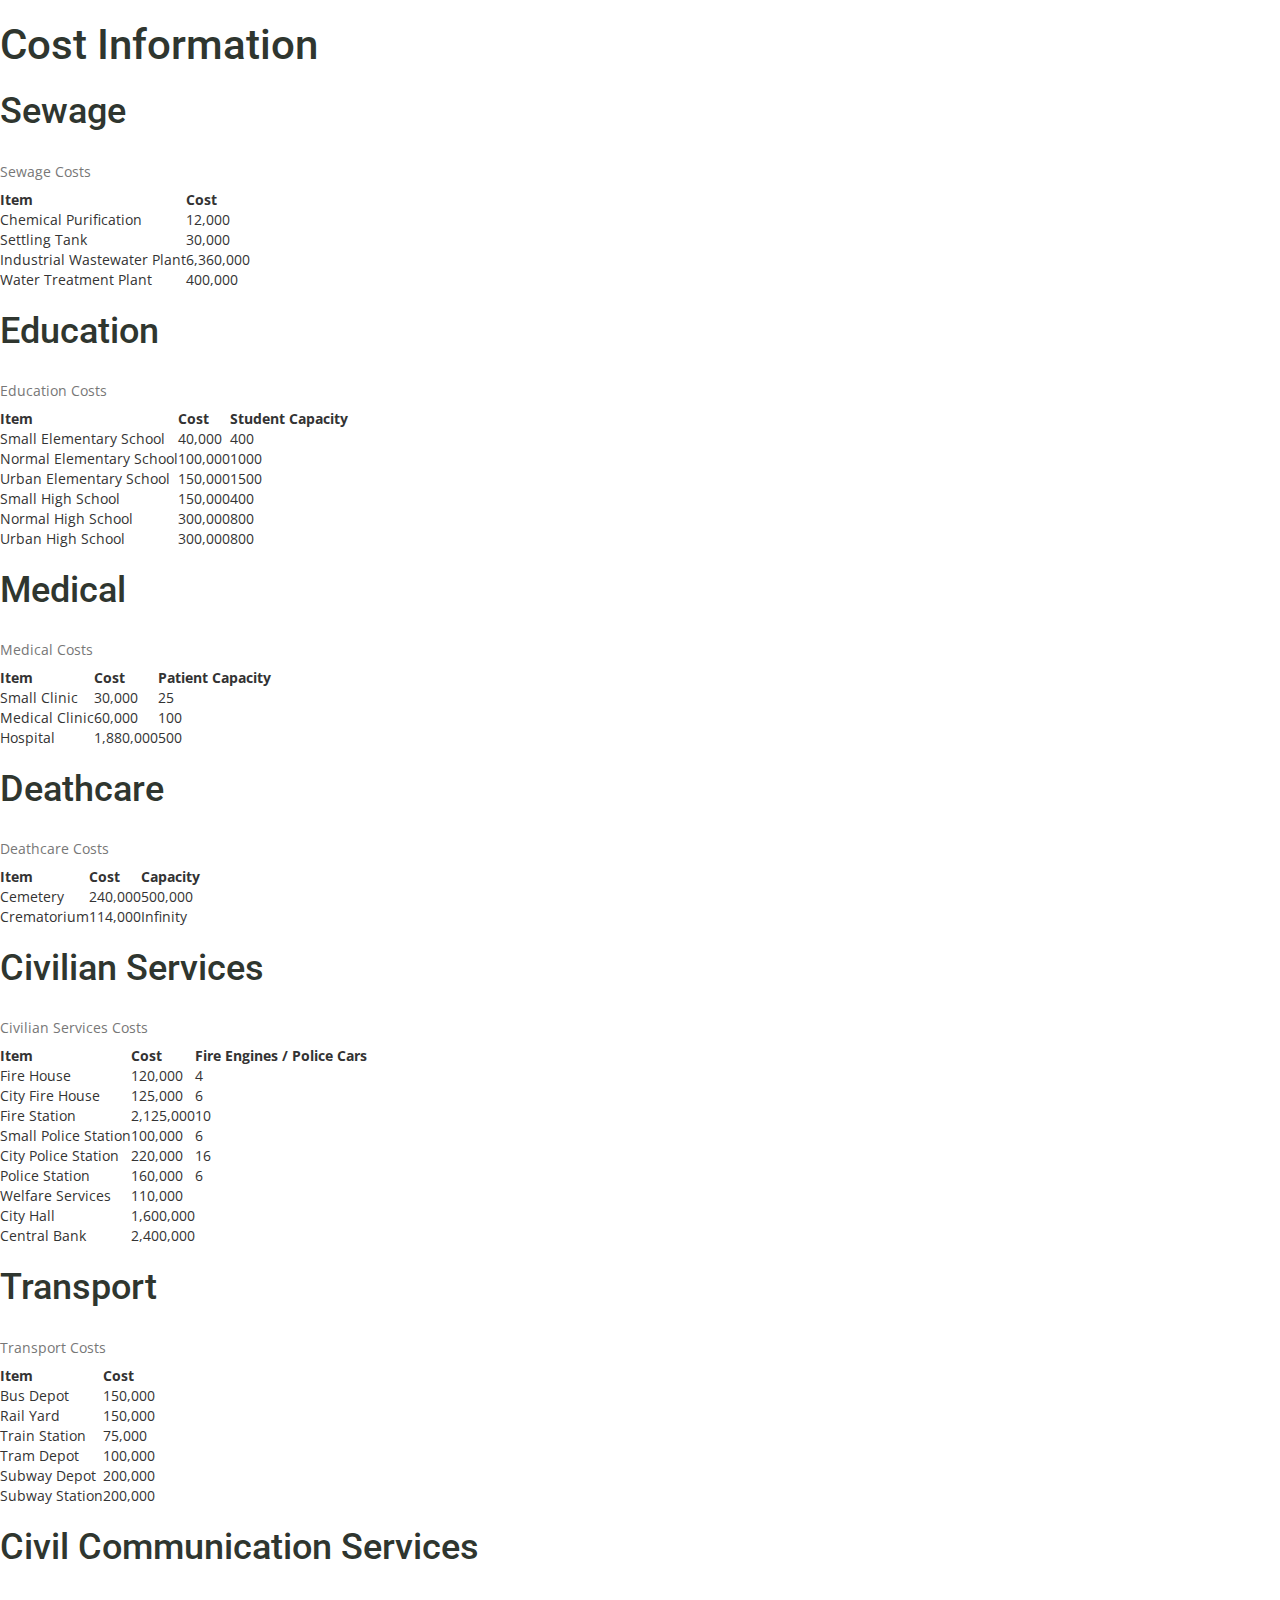
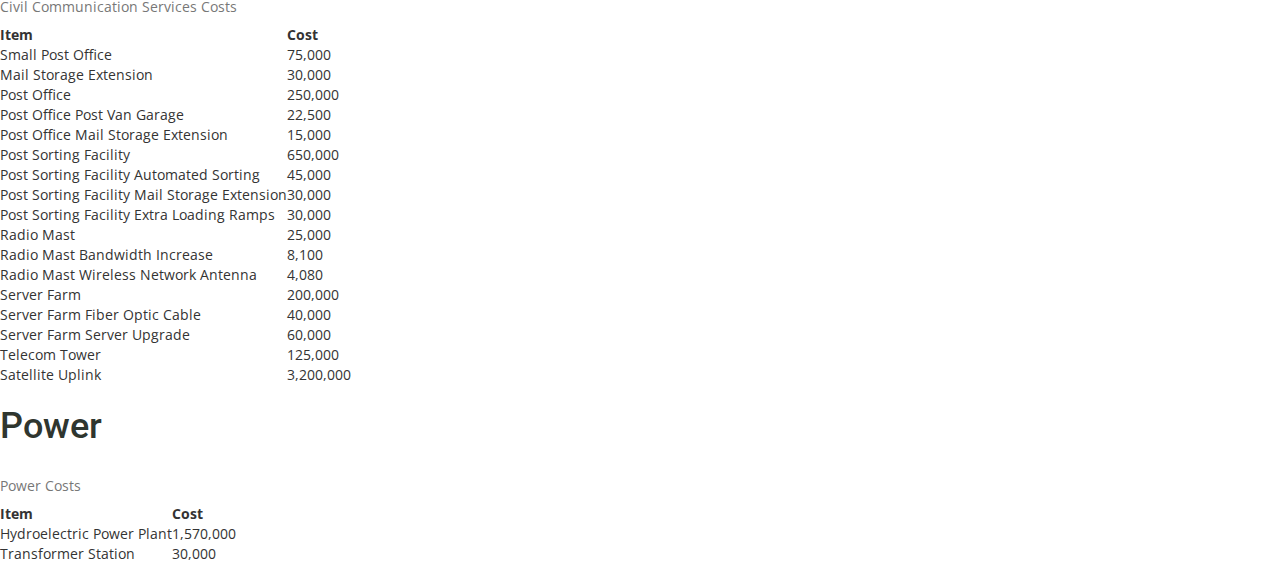
<file: costs.html>
<!DOCTYPE html>
<html lang="zxx">

<head>
    <meta charset="utf-8">
    <meta name="viewport" content="width=device-width, initial-scale=1.0">
    <meta name="keywords" content="">
    <meta name="description" content="">

    <title>OurCity1 - Multipurpose Landing Page Template</title>
    
    <!-- Loading Bootstrap -->
    <link href="css/bootstrap.css" rel="stylesheet">

    <!-- Loading Template CSS -->
    <link href="css/style.css" rel="stylesheet">
    <link href="css/animate.css" rel="stylesheet">
    <link href="css/style-magnific-popup.css" rel="stylesheet">

    <!-- Fonts -->
    <link href="https://fonts.googleapis.com/css?family=Open+Sans:300,300i,400,400i,600,600i,700,700i,800,800i" rel="stylesheet">
    <link href="https://fonts.googleapis.com/css?family=Roboto:100,100i,300,300i,400,400i,500,500i,700,700i,900,900i" rel="stylesheet">

    <!-- Awsome Fonts -->
    <link rel="stylesheet" href="https://cdnjs.cloudflare.com/ajax/libs/font-awesome/4.7.0/css/font-awesome.min.css">
    <link rel="stylesheet" href="css/pe-icon-7-stroke.css">

	<!-- Optional - Adds useful class to manipulate icon font display -->
	<link rel="stylesheet" href="css/helper.css">

	<link rel="stylesheet" href="css/owl.carousel.min.css">
	<link rel="stylesheet" href="css/owl.theme.default.min.css">
	
    <!-- Font Favicon -->
    <link rel="shortcut icon" href="images/favicon.ico">
    
    <!-- HTML5 shim, for IE6-8 support of HTML5 elements. All other JS at the end of file. -->
    <!--[if lt IE 9]>
      <script src="js/html5shiv.js"></script>
      <script src="js/respond.min.js"></script>
    <![endif]-->
    
    <!--headerIncludes-->
    
</head>

<body>

    <h1>Cost Information</h1>

    <h2>Sewage</h2>
    <table>
        <caption>Sewage Costs</caption>
        <thead>
            <tr>
                <th>Item</th>
                <th>Cost</th>
            </tr>
        </thead>
        <tbody>
            <tr><td>Chemical Purification</td><td>12,000</td></tr>
            <tr><td>Settling Tank</td><td>30,000</td></tr>
            <tr><td>Industrial Wastewater Plant</td><td>6,360,000</td></tr>
            <tr><td>Water Treatment Plant</td><td>400,000</td></tr>
        </tbody>
    </table>

    <h2>Education</h2>
    <table>
        <caption>Education Costs</caption>
        <thead>
            <tr>
                <th>Item</th>
                <th>Cost</th>
                <th>Student Capacity</th>
            </tr>
        </thead>
        <tbody>
            <tr><td>Small Elementary School</td><td>40,000</td><td>400</td></tr>
            <tr><td>Normal Elementary School</td><td>100,000</td><td>1000</td></tr>
            <tr><td>Urban Elementary School</td><td>150,000</td><td>1500</td></tr>
            <tr><td>Small High School</td><td>150,000</td><td>400</td></tr>
            <tr><td>Normal High School</td><td>300,000</td><td>800</td></tr>
            <tr><td>Urban High School</td><td>300,000</td><td>800</td></tr>
        </tbody>
    </table>

    <h2>Medical</h2>
    <table>
        <caption>Medical Costs</caption>
        <thead>
            <tr>
                <th>Item</th>
                <th>Cost</th>
                <th>Patient Capacity</th>
            </tr>
        </thead>
        <tbody>
            <tr><td>Small Clinic</td><td>30,000</td><td>25</td></tr>
            <tr><td>Medical Clinic</td><td>60,000</td><td>100</td></tr>
            <tr><td>Hospital</td><td>1,880,000</td><td>500</td></tr>
        </tbody>
    </table>

    <h2>Deathcare</h2>
    <table>
        <caption>Deathcare Costs</caption>
        <thead>
            <tr>
                <th>Item</th>
                <th>Cost</th>
                <th>Capacity</th>
            </tr>
        </thead>
        <tbody>
            <tr><td>Cemetery</td><td>240,000</td><td>500,000</td></tr>
            <tr><td>Crematorium</td><td>114,000</td><td>Infinity</td></tr>
        </tbody>
    </table>

    <h2>Civilian Services</h2>
    <table>
        <caption>Civilian Services Costs</caption>
        <thead>
            <tr>
                <th>Item</th>
                <th>Cost</th>
                <th>Fire Engines / Police Cars</th>
            </tr>
        </thead>
        <tbody>
            <tr><td>Fire House</td><td>120,000</td><td>4</td></tr>
            <tr><td>City Fire House</td><td>125,000</td><td>6</td></tr>
            <tr><td>Fire Station</td><td>2,125,000</td><td>10</td></tr>
            <tr><td>Small Police Station</td><td>100,000</td><td>6</td></tr>
            <tr><td>City Police Station</td><td>220,000</td><td>16</td></tr>
            <tr><td>Police Station</td><td>160,000</td><td>6</td></tr>
            <tr><td>Welfare Services</td><td>110,000</td><td></td></tr>
            <tr><td>City Hall</td><td>1,600,000</td><td></td></tr>
            <tr><td>Central Bank</td><td>2,400,000</td><td></td></tr>
        </tbody>
    </table>

    <h2>Transport</h2>
    <table>
        <caption>Transport Costs</caption>
        <thead>
            <tr>
                <th>Item</th>
                <th>Cost</th>
            </tr>
        </thead>
        <tbody>
            <tr><td>Bus Depot</td><td>150,000</td></tr>
            <tr><td>Rail Yard</td><td>150,000</td></tr>
            <tr><td>Train Station</td><td>75,000</td></tr>
            <tr><td>Tram Depot</td><td>100,000</td></tr>
            <tr><td>Subway Depot</td><td>200,000</td></tr>
            <tr><td>Subway Station</td><td>200,000</td></tr>
        </tbody>
    </table>

    <h2>Civil Communication Services</h2>
    <table>
        <caption>Civil Communication Services Costs</caption>
        <thead>
            <tr>
                <th>Item</th>
                <th>Cost</th>
            </tr>
        </thead>
        <tbody>
            <tr><td>Small Post Office</td><td>75,000</td></tr>
            <tr><td>Mail Storage Extension</td><td>30,000</td></tr>
            <tr><td>Post Office</td><td>250,000</td></tr>
            <tr><td>Post Office Post Van Garage</td><td>22,500</td></tr>
            <tr><td>Post Office Mail Storage Extension</td><td>15,000</td></tr>
            <tr><td>Post Sorting Facility</td><td>650,000</td></tr>
            <tr><td>Post Sorting Facility Automated Sorting</td><td>45,000</td></tr>
            <tr><td>Post Sorting Facility Mail Storage Extension</td><td>30,000</td></tr>
            <tr><td>Post Sorting Facility Extra Loading Ramps</td><td>30,000</td></tr>
            <tr><td>Radio Mast</td><td>25,000</td></tr>
            <tr><td>Radio Mast Bandwidth Increase</td><td>8,100</td></tr>
            <tr><td>Radio Mast Wireless Network Antenna</td><td>4,080</td></tr>
            <tr><td>Server Farm</td><td>200,000</td></tr>
            <tr><td>Server Farm Fiber Optic Cable</td><td>40,000</td></tr>
            <tr><td>Server Farm Server Upgrade</td><td>60,000</td></tr>
            <tr><td>Telecom Tower</td><td>125,000</td></tr>
            <tr><td>Satellite Uplink</td><td>3,200,000</td></tr>
        </tbody>
    </table>

    <h2>Power</h2>
    <table>
        <caption>Power Costs</caption>
        <thead>
            <tr>
                <th>Item</th>
                <th>Cost</th>
            </tr>
        </thead>
        <tbody>
            <tr><td>Hydroelectric Power Plant</td><td>1,570,000</td></tr>
            <tr><td>Transformer Station</td><td>30,000</td></tr>
</file>
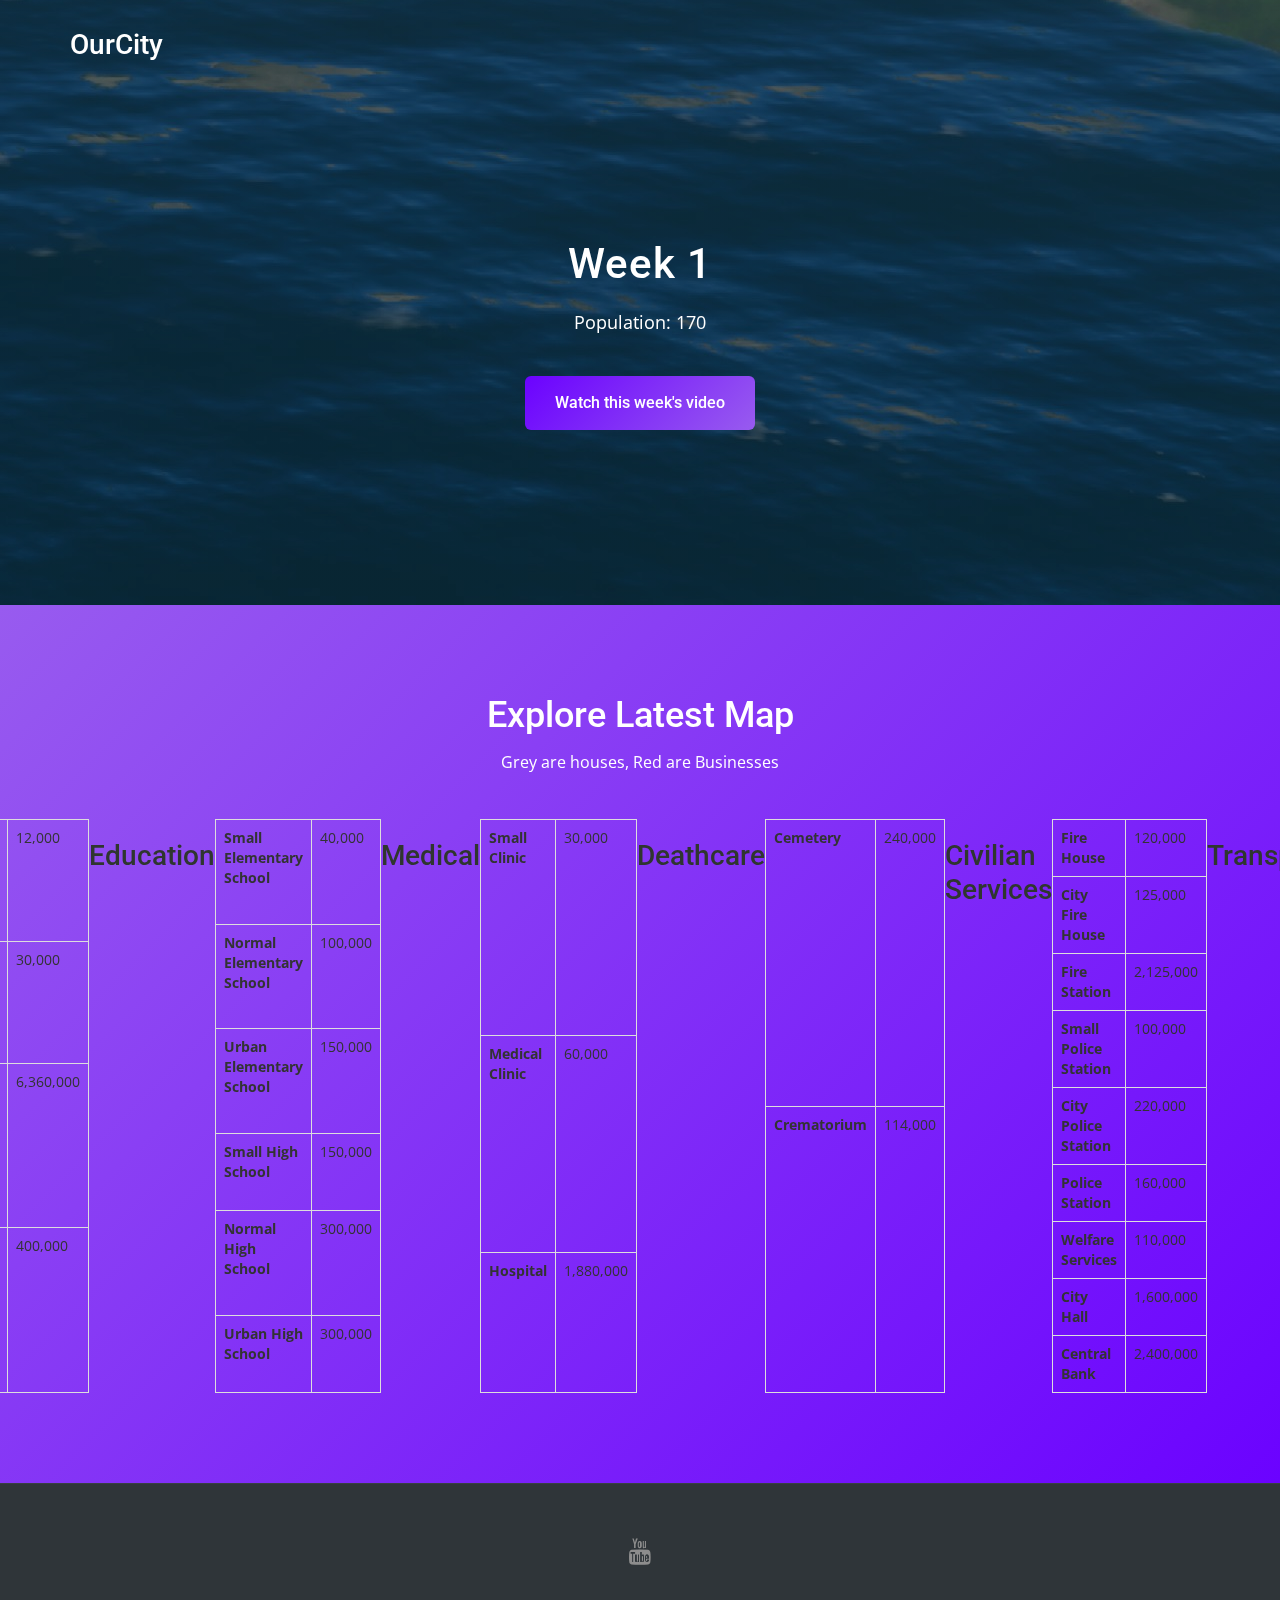
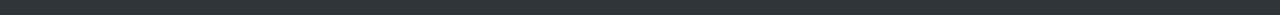
<file: pages/costs.html>
<!DOCTYPE html>
<html lang="zxx">

<head>
    <meta charset="utf-8">
    <meta name="viewport" content="width=device-width, initial-scale=1.0">
    <meta name="keywords" content="">
    <meta name="description" content="">

    <title>OurCity - Multipurpose Landing Page Template</title>
    
    <!-- Loading Bootstrap -->
    <link href="../css/bootstrap.css" rel="stylesheet">

    <!-- Loading Template CSS -->
    <link href="../css/style.css" rel="stylesheet">
    <link href="../css/animate.css" rel="stylesheet">
    <link href="../css/style-magnific-popup.css" rel="stylesheet">

    <!-- Fonts -->
    <link href="https://fonts.googleapis.com/css?family=Open+Sans:300,300i,400,400i,600,600i,700,700i,800,800i" rel="stylesheet">
    <link href="https://fonts.googleapis.com/css?family=Roboto:100,100i,300,300i,400,400i,500,500i,700,700i,900,900i" rel="stylesheet">

    <!-- Awsome Fonts -->
    <link rel="stylesheet" href="https://cdnjs.cloudflare.com/ajax/libs/font-awesome/4.7.0/css/font-awesome.min.css">
    <link rel="stylesheet" href="../css/pe-icon-7-stroke.css">

	<!-- Optional - Adds useful class to manipulate icon font display -->
	<link rel="stylesheet" href="../css/helper.css">

	<link rel="stylesheet" href="../css/owl.carousel.min.css">
	<link rel="stylesheet" href="../css/owl.theme.default.min.css">
	
    <!-- Font Favicon -->
    <link rel="shortcut icon" href="../images/favicon.ico">
    
</head>

<body>

    <!--begin header -->
    <header class="header">

        <!--begin nav -->
        <nav class="navbar navbar-default navbar-fixed-top">
            
            <!--begin container -->
            <div class="container">
        
                <!--begin navbar -->
                <div class="navbar-header">

                    <button data-target="#navbar-collapse-02" data-toggle="collapse" class="navbar-toggle" type="button">
                        <span class="sr-only">Toggle navigation</span>
                        <span class="icon-bar"></span>
                        <span class="icon-bar"></span>
                        <span class="icon-bar"></span>
                    </button>
                        
                    <!--logo -->
                    <a href="../index.html" class="navbar-brand" id="logo">OurCity</a>

                </div>
                        
                <div id="navbar-collapse-02" class="collapse navbar-collapse">

                    <ul class="nav navbar-nav navbar-right">

                    </ul>
                </div>
                <!--end navbar -->
                                    
            </div>
    		<!--end container -->
            
        </nav>
    	<!--end nav -->
        
    </header>
    <!--end header -->

    <!--begin home section -->
    <section class="home-section" id="home_wrapper">

		<div class="home-section-overlay">
			
            <div class="gradient-overlay">
                <video autoplay loop muted poster="../images/week1.jpg" id="bgvid">
                </video>
            </div>
    
		</div>

		<!--begin container -->
		<div class="container">

	        <!--begin row -->
	        <div class="row">
	          
	            <!--begin col-md-12-->
	            <div class="col-md-12 text-center">

	          		<h1>Week 1</h1>

	          		<p>Population: 170</p>

	        		<a class="popup4 btn-blue" href="#">Watch this week's video</a>

	          </div>
	          <!--end col-md-12-->
	       
	        </div>
	        <!--end row -->

		</div>
		<!--end container -->

    </section>
    <!--end home section -->

	<!--begin gallery section -->
	<section class="section-gradient" id="gallery">

		<!--begin container -->
		<div class="container-fluid">

			<!--begin row -->
			<div class="row">
				
				<!--begin col-md-12 -->
				<div class="col-md-12 text-center">

					<h2 class="section-title white">Explore Latest Map</h2>

					<p class="section-subtitle white">Grey are houses, Red are Businesses</p>
					
				</div>
				<!--end col-md-12 -->

			<!--begin col-md-12 -->
			<div class="gallery-item-wrapper padding-top-30 center-row" >

				<!-- Sewage Section -->
				<h3>Sewage</h3>
				<table class="table table-bordered">
					<tr><th>Chemical Purification</th><td>12,000</td></tr>
					<tr><th>Settleing Tank</th><td>30,000</td></tr>
					<tr><th>Industrial wastewater Plant</th><td>6,360,000</td></tr>
					<tr><th>Water Treatment Plant</th><td>400,000</td></tr>
				</table>

				<!-- Education Section -->
				<h3>Education</h3>
				<table class="table table-bordered">
					<tr><th>Small Elementary School</th><td>40,000</td></tr>
					<tr><th>Normal Elementary School</th><td>100,000</td></tr>
					<tr><th>Urban Elementary School</th><td>150,000</td></tr>
					<tr><th>Small High School</th><td>150,000</td></tr>
					<tr><th>Normal High School</th><td>300,000</td></tr>
					<tr><th>Urban High School</th><td>300,000</td></tr>
				</table>

				<!-- Medical Section -->
				<h3>Medical</h3>
				<table class="table table-bordered">
					<tr><th>Small Clinic</th><td>30,000</td></tr>
					<tr><th>Medical Clinic</th><td>60,000</td></tr>
					<tr><th>Hospital</th><td>1,880,000</td></tr>
				</table>

				<!-- Deathcare Section -->
				<h3>Deathcare</h3>
				<table class="table table-bordered">
					<tr><th>Cemetery</th><td>240,000</td></tr>
					<tr><th>Crematorium</th><td>114,000</td></tr>
				</table>

				<!-- Civilian Services Section -->
				<h3>Civilian Services</h3>
				<table class="table table-bordered">
					<tr><th>Fire House</th><td>120,000</td></tr>
					<tr><th>City Fire House</th><td>125,000</td></tr>
					<tr><th>Fire Station</th><td>2,125,000</td></tr>
					<tr><th>Small Police Station</th><td>100,000</td></tr>
					<tr><th>City Police Station</th><td>220,000</td></tr>
					<tr><th>Police Station</th><td>160,000</td></tr>
					<tr><th>Welfare Services</th><td>110,000</td></tr>
					<tr><th>City Hall</th><td>1,600,000</td></tr>
					<tr><th>Central Bank</th><td>2,400,000</td></tr>
				</table>

				<!-- Transport Section -->
				<h3>Transport</h3>
				<table class="table table-bordered">
					<tr><th>Bus Depot</th><td>150,000</td></tr>
					<tr><th>Rail Yard</th><td>150,000</td></tr>
					<tr><th>Train Station</th><td>75,000</td></tr>
					<tr><th>Tram Depot</th><td>100,000</td></tr>
					<tr><th>Subway Depot</th><td>200,000</td></tr>
					<tr><th>Subway Station</th><td>200,000</td></tr>
				</table>

				<!-- Add more sections as needed -->

			</div>
			<!--end col-md-12-->

			</div>
			<!--end row -->

		</div>
		<!--end container -->

	</section>
	<!--end section gallery -->

    <!--begin footer -->
    <div class="footer">
            
        <!--begin container -->
        <div class="container">
        
            <!--begin row -->
            <div class="row">
            
                <!--begin col-md-12 -->
                <div class="col-md-12 text-center">
                                         

                    <!--begin footer_social -->
                    <ul class="footer_social">

                        <li>
                            <a href="https://www.youtube.com/@OurCity-Youtube">
                                <i class="fa fa-youtube"></i>
                            </a>
                        </li>

                    </ul>

                </div>
                <!--end col-md-6 -->
                
            </div>
            <!--end row -->
            
        </div>
</file>
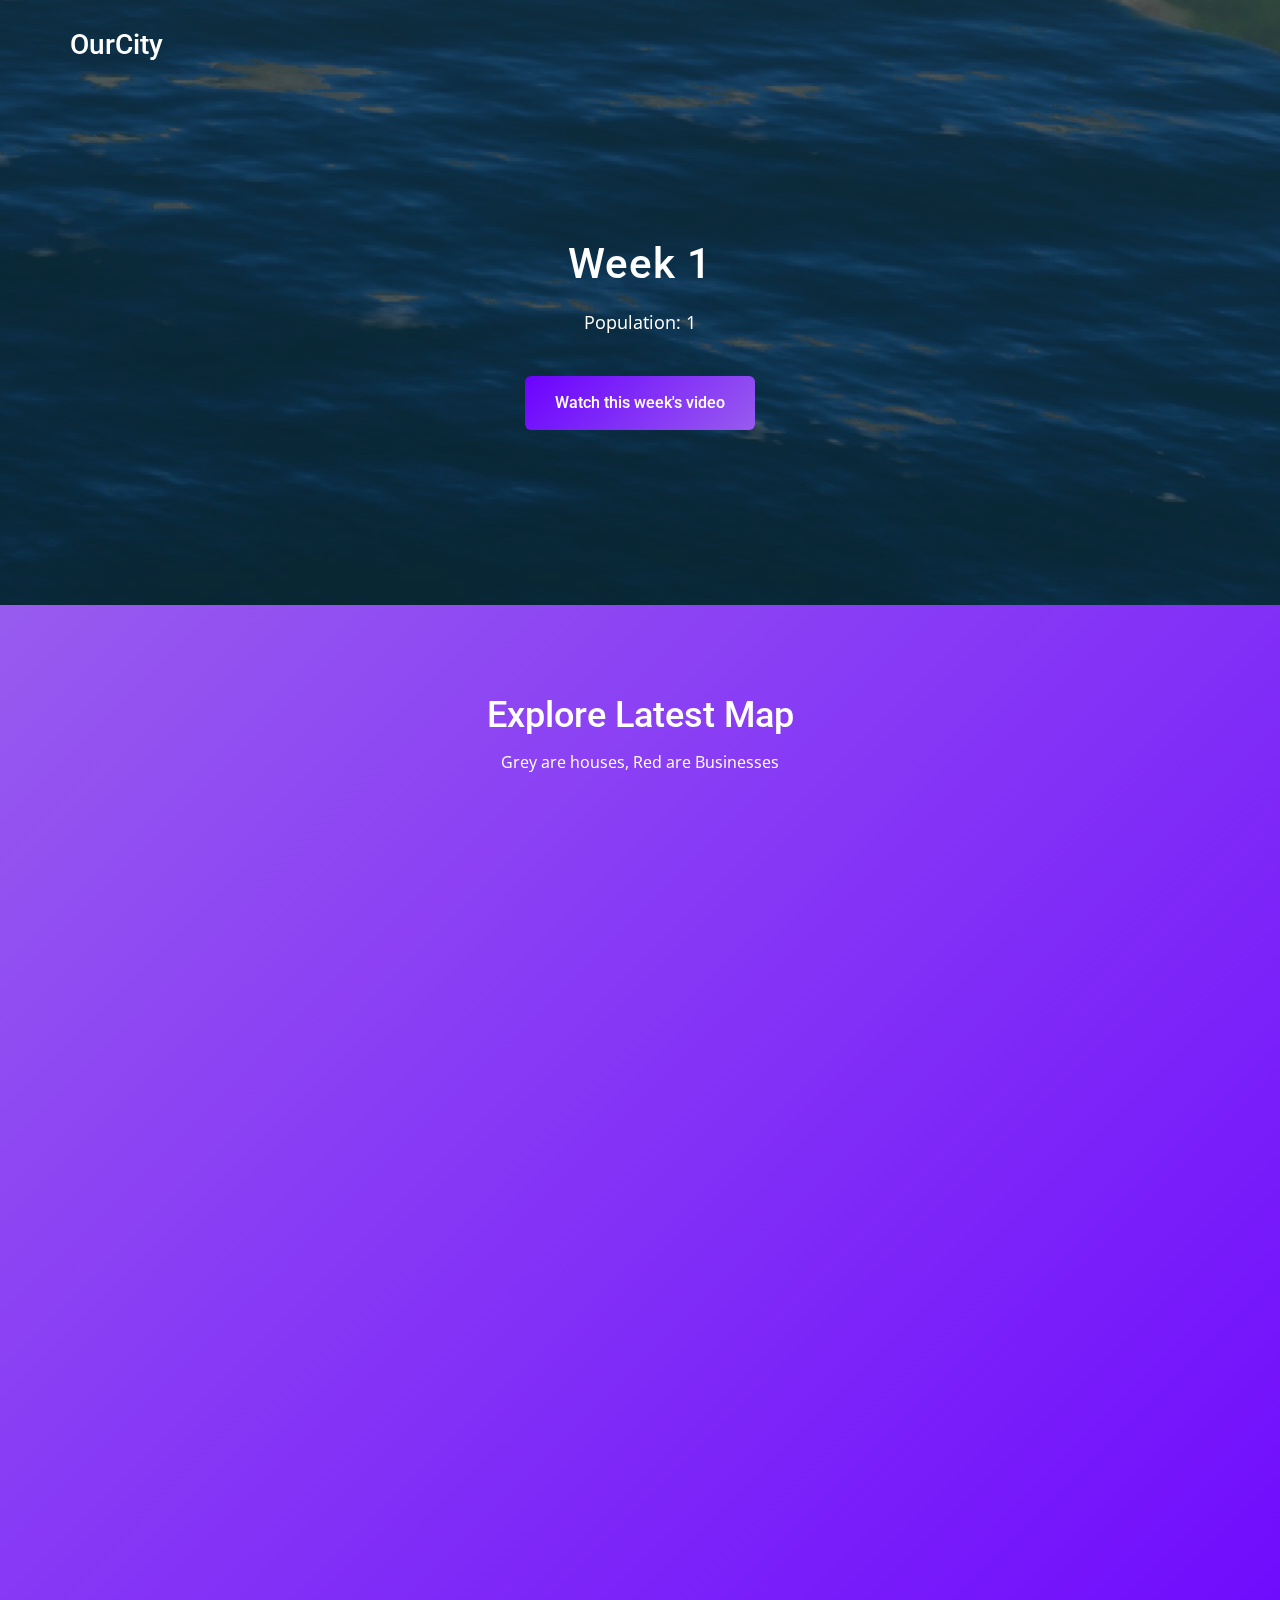
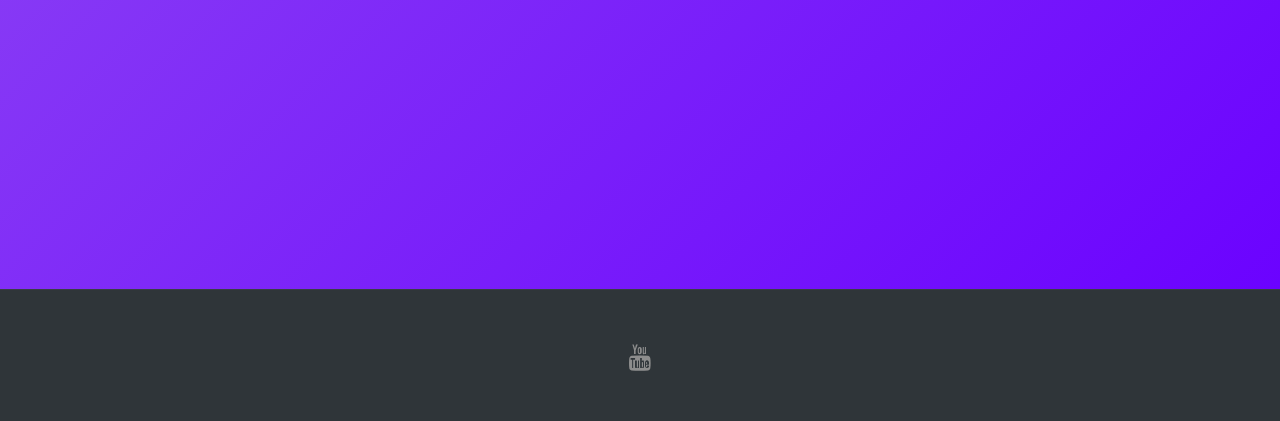
<file: pages/week0.html>
<!DOCTYPE html>
<html lang="zxx">

<head>
    <meta charset="utf-8">
    <meta name="viewport" content="width=device-width, initial-scale=1.0">
    <meta name="keywords" content="">
    <meta name="description" content="">

    <title>OurCity - Multipurpose Landing Page Template</title>
    
    <!-- Loading Bootstrap -->
    <link href="../css/bootstrap.css" rel="stylesheet">

    <!-- Loading Template CSS -->
    <link href="../css/style.css" rel="stylesheet">
    <link href="../css/animate.css" rel="stylesheet">
    <link href="../css/style-magnific-popup.css" rel="stylesheet">

    <!-- Fonts -->
    <link href="https://fonts.googleapis.com/css?family=Open+Sans:300,300i,400,400i,600,600i,700,700i,800,800i" rel="stylesheet">
    <link href="https://fonts.googleapis.com/css?family=Roboto:100,100i,300,300i,400,400i,500,500i,700,700i,900,900i" rel="stylesheet">

    <!-- Awsome Fonts -->
    <link rel="stylesheet" href="https://cdnjs.cloudflare.com/ajax/libs/font-awesome/4.7.0/css/font-awesome.min.css">
    <link rel="stylesheet" href="../css/pe-icon-7-stroke.css">

	<!-- Optional - Adds useful class to manipulate icon font display -->
	<link rel="stylesheet" href="../css/helper.css">

	<link rel="stylesheet" href="../css/owl.carousel.min.css">
	<link rel="stylesheet" href="../css/owl.theme.default.min.css">
	
    <!-- Font Favicon -->
    <link rel="shortcut icon" href="../images/favicon.ico">
    
    <!-- HTML5 shim, for IE6-8 support of HTML5 elements. All other JS at the end of file. -->
    <!--[if lt IE 9]>
      <script src="js/html5shiv.js"></script>
      <script src="js/respond.min.js"></script>
    <![endif]-->
    
    <!--headerIncludes-->
    
</head>

<body>

    <!--begin header -->
    <header class="header">

        <!--begin nav -->
        <nav class="navbar navbar-default navbar-fixed-top">
            
            <!--begin container -->
            <div class="container">
        
                <!--begin navbar -->
                <div class="navbar-header">

                    <button data-target="#navbar-collapse-02" data-toggle="collapse" class="navbar-toggle" type="button">
                        <span class="sr-only">Toggle navigation</span>
                        <span class="icon-bar"></span>
                        <span class="icon-bar"></span>
                        <span class="icon-bar"></span>
                    </button>
                        
                    <!--logo -->
                    <a href="../index.html" class="navbar-brand" id="logo">OurCity</a>

                </div>
                        
                <div id="navbar-collapse-02" class="collapse navbar-collapse">

                    <ul class="nav navbar-nav navbar-right">

                       
                    </ul>
                </div>
                <!--end navbar -->
                                    
            </div>
    		<!--end container -->
            
        </nav>
    	<!--end nav -->
        
    </header>
    <!--end header -->

    <!--begin home section -->
    <section class="home-section" id="home_wrapper">

		<div class="home-section-overlay">
			
            <div class="gradient-overlay">
                <video autoplay loop muted poster="../images/week0.jpg" id="bgvid">
                </video>
            </div>
    
		</div>

		<!--begin container -->
		<div class="container">

	        <!--begin row -->
	        <div class="row">
	          
	            <!--begin col-md-12-->
	            <div class="col-md-12 text-center">

	          		<h1>Week 1</h1>

	          		<p>Population: 1</p>

	        		<a class="popup4 btn-blue" href="#">Watch this week's video</a>

	          </div>
	          <!--end col-md-12-->
	       
	        </div>
	        <!--end row -->

		</div>
		<!--end container -->

    </section>
    <!--end home section -->




	<!--begin gallery section -->
	<section class="section-gradient" id="gallery">

		<!--begin container -->
		<div class="container-fluid">

			<!--begin row -->
			<div class="row">
				
				<!--begin col-md-12 -->
				<div class="col-md-12 text-center">

					<h2 class="section-title white">Explore Latest Map</h2>

					<p class="section-subtitle white">Grey are houses, Red are Businesses</p>
					
				</div>
				<!--end col-md-12 -->

			<!--begin col-md-12 -->
			<div class="gallery-item-wrapper padding-top-30 center-row" >
				<!-- Embed the first page of a PDF -->
				<iframe src="../maps/week0.pdf#page=1" width="60%" height="1000px" frameborder="0"></iframe>
			</div>
			<!--end col-md-12-->

			</div>
			<!--end row -->

		</div>
		<!--end container -->

	</section>
	<!--end section gallery -->



 
    <!--begin footer -->
    <div class="footer">
            
        <!--begin container -->
        <div class="container">
        
            <!--begin row -->
            <div class="row">
            
                <!--begin col-md-12 -->
                <div class="col-md-12 text-center">
                                         
                    <!--begin footer_social -->
                    <ul class="footer_social">

                        <li>
                            <a href="https://www.youtube.com/@OurCity-Youtube">
                                <i class="fa fa-youtube"></i>
                            </a>
                        </li>

                    </ul>
                    <!--end footer_social -->
                    
                </div>
                <!--end col-md-6 -->
                
            </div>
            <!--end row -->
            
        </div>
        <!--end container -->
                
    </div>
    <!--end footer -->


<!-- Load JS here for greater good =============================-->
<script src="../js/jquery-1.11.3.min.js"></script>
<script src="../js/bootstrap.js"></script>
<script src="../js/owl.carousel.min.js"></script>
<script src="../js/jquery.scrollTo-min.js"></script>
<script src="../js/jquery.magnific-popup.min.js"></script>
<script src="../js/jquery.nav.js"></script>
<script src="../js/wow.js"></script>
<script src="../js/plugins.js"></script>
<script src="../js/custom.js"></script>


</body>
</html>
</file>
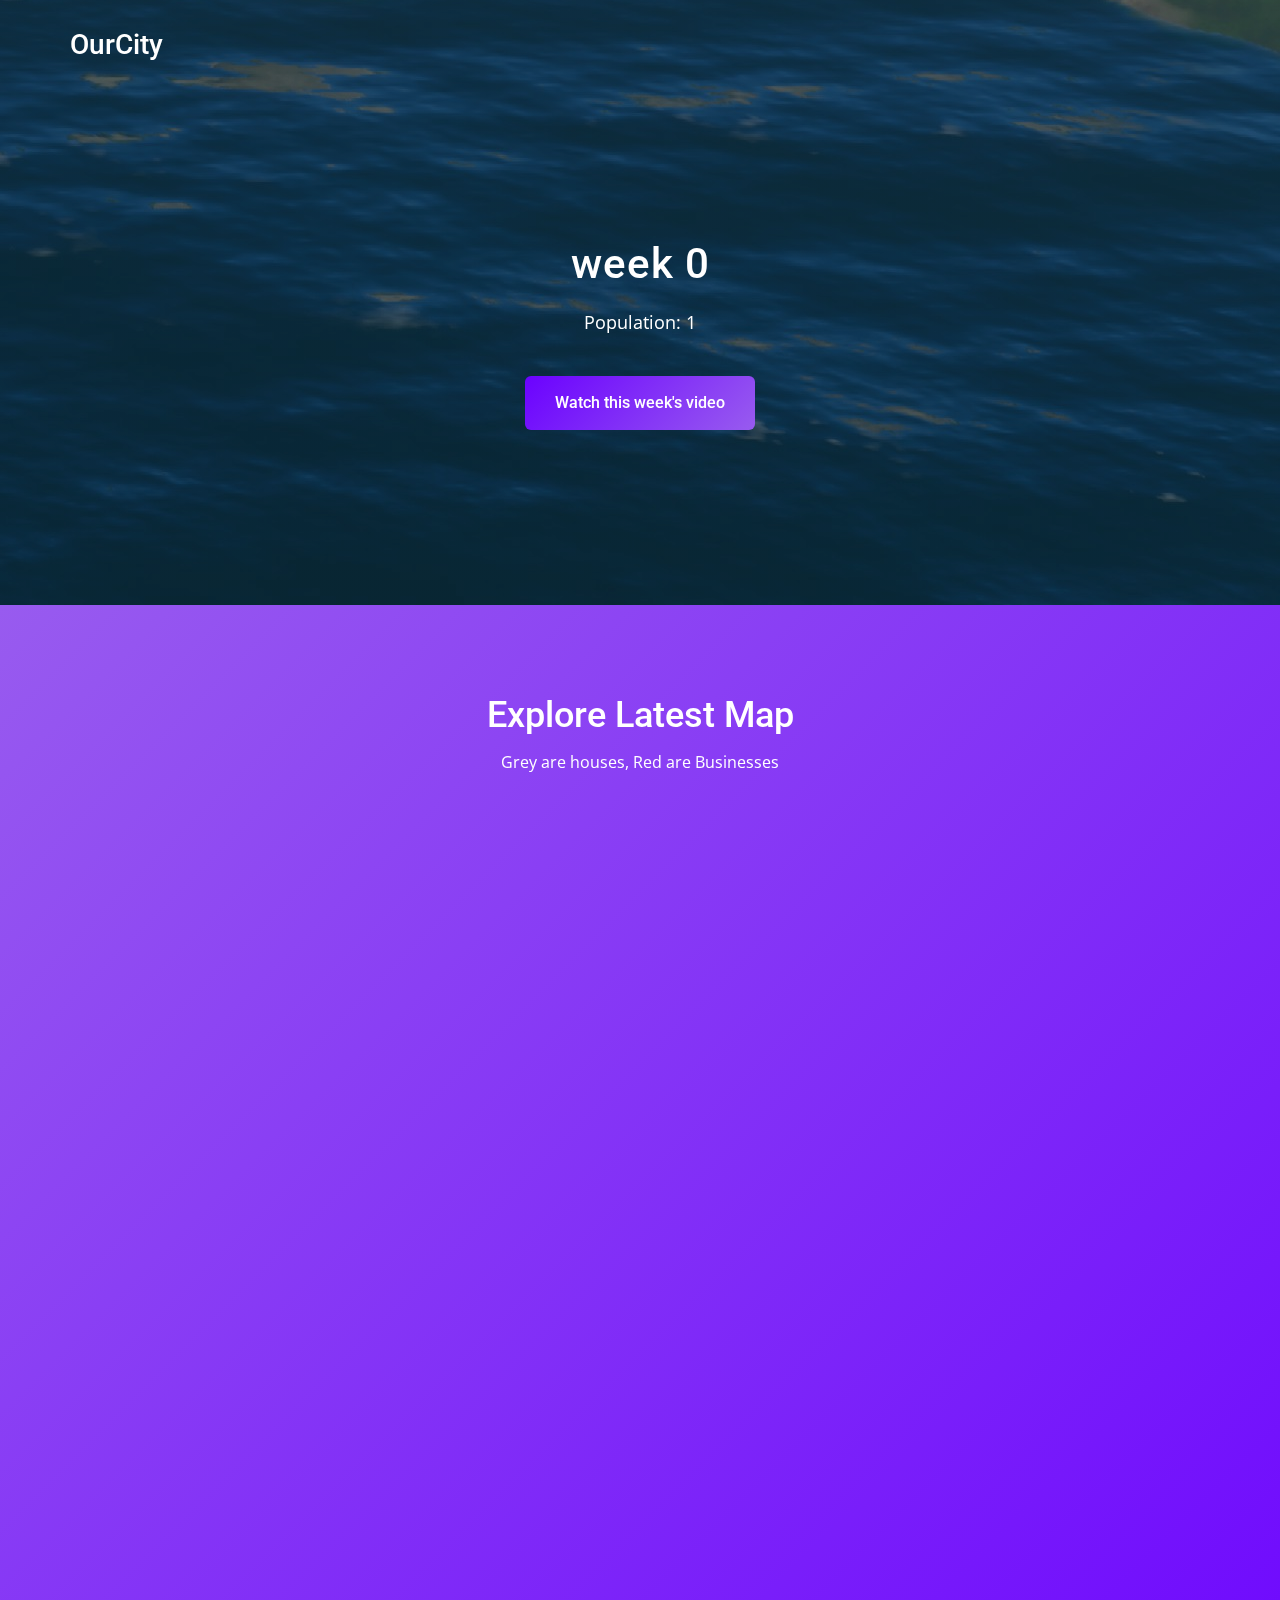
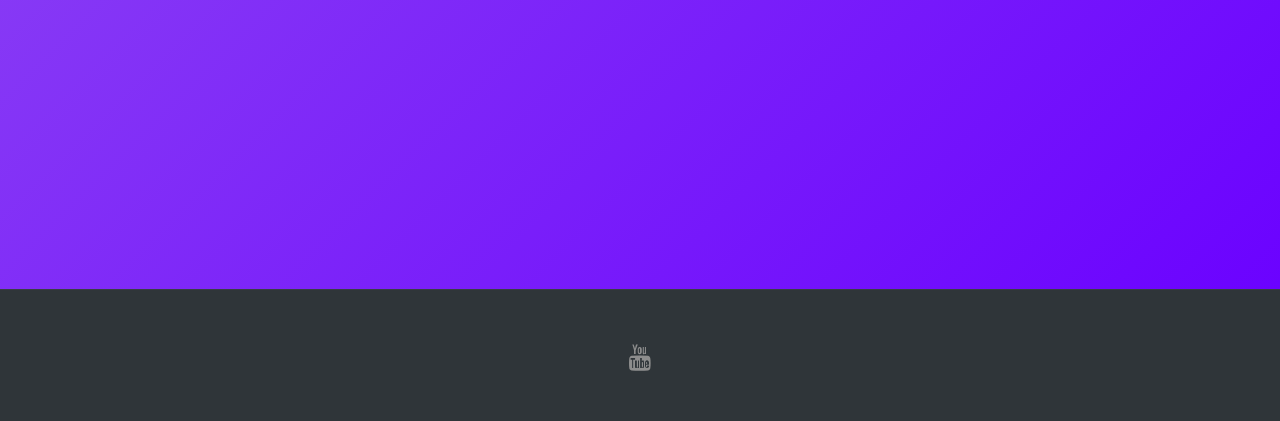
<file: pages/week1.html>
<!DOCTYPE html>
<html lang="zxx">

<head>
    <meta charset="utf-8">
    <meta name="viewport" content="width=device-width, initial-scale=1.0">
    <meta name="keywords" content="">
    <meta name="description" content="">

    <title>OurCity - Multipurpose Landing Page Template</title>
    
    <!-- Loading Bootstrap -->
    <link href="../css/bootstrap.css" rel="stylesheet">

    <!-- Loading Template CSS -->
    <link href="../css/style.css" rel="stylesheet">
    <link href="../css/animate.css" rel="stylesheet">
    <link href="../css/style-magnific-popup.css" rel="stylesheet">

    <!-- Fonts -->
    <link href="https://fonts.googleapis.com/css?family=Open+Sans:300,300i,400,400i,600,600i,700,700i,800,800i" rel="stylesheet">
    <link href="https://fonts.googleapis.com/css?family=Roboto:100,100i,300,300i,400,400i,500,500i,700,700i,900,900i" rel="stylesheet">

    <!-- Awsome Fonts -->
    <link rel="stylesheet" href="https://cdnjs.cloudflare.com/ajax/libs/font-awesome/4.7.0/css/font-awesome.min.css">
    <link rel="stylesheet" href="../css/pe-icon-7-stroke.css">

	<!-- Optional - Adds useful class to manipulate icon font display -->
	<link rel="stylesheet" href="../css/helper.css">

	<link rel="stylesheet" href="../css/owl.carousel.min.css">
	<link rel="stylesheet" href="../css/owl.theme.default.min.css">
	
    <!-- Font Favicon -->
    <link rel="shortcut icon" href="../images/favicon.ico">
    
    <!-- HTML5 shim, for IE6-8 support of HTML5 elements. All other JS at the end of file. -->
    <!--[if lt IE 9]>
      <script src="js/html5shiv.js"></script>
      <script src="js/respond.min.js"></script>
    <![endif]-->
    
    <!--headerIncludes-->
    
</head>

<body>

    <!--begin header -->
    <header class="header">

        <!--begin nav -->
        <nav class="navbar navbar-default navbar-fixed-top">
            
            <!--begin container -->
            <div class="container">
        
                <!--begin navbar -->
                <div class="navbar-header">

                    <button data-target="#navbar-collapse-02" data-toggle="collapse" class="navbar-toggle" type="button">
                        <span class="sr-only">Toggle navigation</span>
                        <span class="icon-bar"></span>
                        <span class="icon-bar"></span>
                        <span class="icon-bar"></span>
                    </button>
                        
                    <!--logo -->
                    <a href="../index.html" class="navbar-brand" id="logo">OurCity</a>

                </div>
                        
                <div id="navbar-collapse-02" class="collapse navbar-collapse">

                    <ul class="nav navbar-nav navbar-right">

                       
                    </ul>
                </div>
                <!--end navbar -->
                                    
            </div>
    		<!--end container -->
            
        </nav>
    	<!--end nav -->
        
    </header>
    <!--end header -->

    <!--begin home section -->
    <section class="home-section" id="home_wrapper">

		<div class="home-section-overlay">
			
            <div class="gradient-overlay">
                <video autoplay loop muted poster="../images/week0.jpg" id="bgvid">
                </video>
            </div>
    
		</div>

		<!--begin container -->
		<div class="container">

	        <!--begin row -->
	        <div class="row">
	          
	            <!--begin col-md-12-->
	            <div class="col-md-12 text-center">

	          		<h1>week 0</h1>

	          		<p>Population: 1</p>

	        		<a class="popup4 btn-blue" href="#">Watch this week's video</a>

	          </div>
	          <!--end col-md-12-->
	       
	        </div>
	        <!--end row -->

		</div>
		<!--end container -->

    </section>
    <!--end home section -->




	<!--begin gallery section -->
	<section class="section-gradient" id="gallery">

		<!--begin container -->
		<div class="container-fluid">

			<!--begin row -->
			<div class="row">
				
				<!--begin col-md-12 -->
				<div class="col-md-12 text-center">

					<h2 class="section-title white">Explore Latest Map</h2>

					<p class="section-subtitle white">Grey are houses, Red are Businesses</p>
					
				</div>
				<!--end col-md-12 -->

			<!--begin col-md-12 -->
			<div class="gallery-item-wrapper padding-top-30 center-row" >
				<!-- Embed the first page of a PDF -->
				<iframe src="../maps/week0.pdf#page=1" width="60%" height="1000px" frameborder="0"></iframe>
			</div>
			<!--end col-md-12-->

			</div>
			<!--end row -->

		</div>
		<!--end container -->

	</section>
	<!--end section gallery -->



 
    <!--begin footer -->
    <div class="footer">
            
        <!--begin container -->
        <div class="container">
        
            <!--begin row -->
            <div class="row">
            
                <!--begin col-md-12 -->
                <div class="col-md-12 text-center">
                                         
                    <!--begin footer_social -->
                    <ul class="footer_social">

                        <li>
                            <a href="https://www.youtube.com/@OurCity-Youtube">
                                <i class="fa fa-youtube"></i>
                            </a>
                        </li>

                    </ul>
                    <!--end footer_social -->
                    
                </div>
                <!--end col-md-6 -->
                
            </div>
            <!--end row -->
            
        </div>
        <!--end container -->
                
    </div>
    <!--end footer -->


<!-- Load JS here for greater good =============================-->
<script src="../js/jquery-1.11.3.min.js"></script>
<script src="../js/bootstrap.js"></script>
<script src="../js/owl.carousel.min.js"></script>
<script src="../js/jquery.scrollTo-min.js"></script>
<script src="../js/jquery.magnific-popup.min.js"></script>
<script src="../js/jquery.nav.js"></script>
<script src="../js/wow.js"></script>
<script src="../js/plugins.js"></script>
<script src="../js/custom.js"></script>


</body>
</html>
</file>
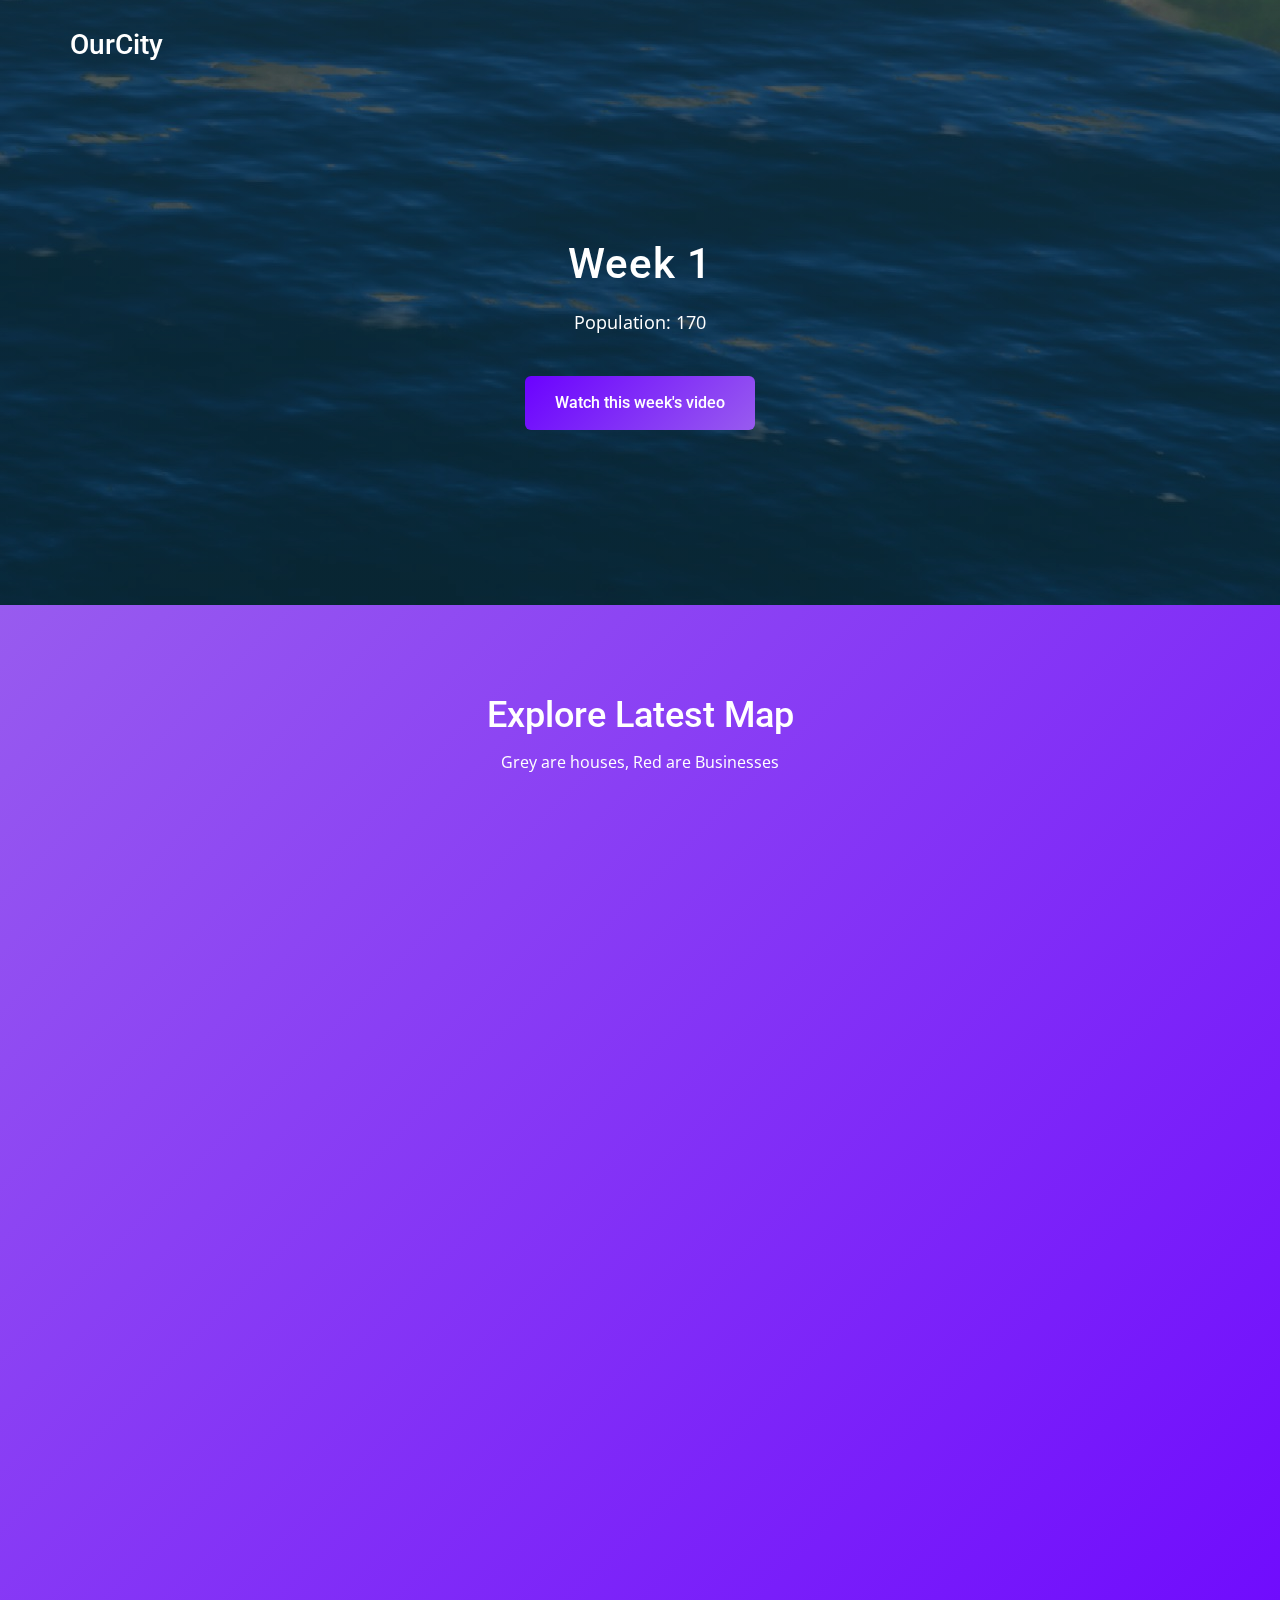
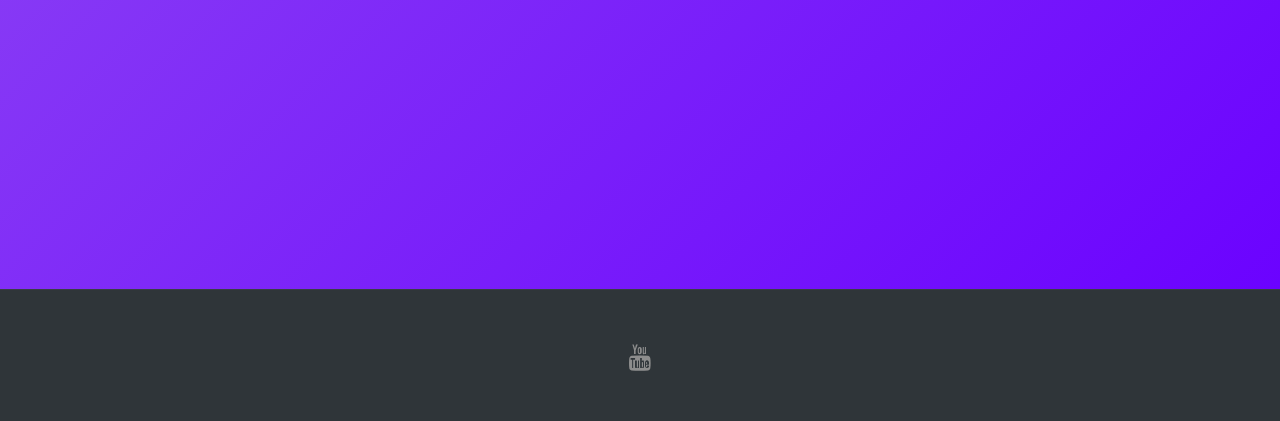
<file: pages/week2.html>
<!DOCTYPE html>
<html lang="zxx">

<head>
    <meta charset="utf-8">
    <meta name="viewport" content="width=device-width, initial-scale=1.0">
    <meta name="keywords" content="">
    <meta name="description" content="">

    <title>OurCity - Multipurpose Landing Page Template</title>
    
    <!-- Loading Bootstrap -->
    <link href="../css/bootstrap.css" rel="stylesheet">

    <!-- Loading Template CSS -->
    <link href="../css/style.css" rel="stylesheet">
    <link href="../css/animate.css" rel="stylesheet">
    <link href="../css/style-magnific-popup.css" rel="stylesheet">

    <!-- Fonts -->
    <link href="https://fonts.googleapis.com/css?family=Open+Sans:300,300i,400,400i,600,600i,700,700i,800,800i" rel="stylesheet">
    <link href="https://fonts.googleapis.com/css?family=Roboto:100,100i,300,300i,400,400i,500,500i,700,700i,900,900i" rel="stylesheet">

    <!-- Awsome Fonts -->
    <link rel="stylesheet" href="https://cdnjs.cloudflare.com/ajax/libs/font-awesome/4.7.0/css/font-awesome.min.css">
    <link rel="stylesheet" href="../css/pe-icon-7-stroke.css">

	<!-- Optional - Adds useful class to manipulate icon font display -->
	<link rel="stylesheet" href="../css/helper.css">

	<link rel="stylesheet" href="../css/owl.carousel.min.css">
	<link rel="stylesheet" href="../css/owl.theme.default.min.css">
	
    <!-- Font Favicon -->
    <link rel="shortcut icon" href="../images/favicon.ico">
    
    <!-- HTML5 shim, for IE6-8 support of HTML5 elements. All other JS at the end of file. -->
    <!--[if lt IE 9]>
      <script src="js/html5shiv.js"></script>
      <script src="js/respond.min.js"></script>
    <![endif]-->
    
    <!--headerIncludes-->
    
</head>

<body>

    <!--begin header -->
    <header class="header">

        <!--begin nav -->
        <nav class="navbar navbar-default navbar-fixed-top">
            
            <!--begin container -->
            <div class="container">
        
                <!--begin navbar -->
                <div class="navbar-header">

                    <button data-target="#navbar-collapse-02" data-toggle="collapse" class="navbar-toggle" type="button">
                        <span class="sr-only">Toggle navigation</span>
                        <span class="icon-bar"></span>
                        <span class="icon-bar"></span>
                        <span class="icon-bar"></span>
                    </button>
                        
                    <!--logo -->
                    <a href="../index.html" class="navbar-brand" id="logo">OurCity</a>

                </div>
                        
                <div id="navbar-collapse-02" class="collapse navbar-collapse">

                    <ul class="nav navbar-nav navbar-right">

                       
                    </ul>
                </div>
                <!--end navbar -->
                                    
            </div>
    		<!--end container -->
            
        </nav>
    	<!--end nav -->
        
    </header>
    <!--end header -->

    <!--begin home section -->
    <section class="home-section" id="home_wrapper">

		<div class="home-section-overlay">
			
            <div class="gradient-overlay">
                <video autoplay loop muted poster="../images/week1.jpg" id="bgvid">
                </video>
            </div>
    
		</div>

		<!--begin container -->
		<div class="container">

	        <!--begin row -->
	        <div class="row">
	          
	            <!--begin col-md-12-->
	            <div class="col-md-12 text-center">

	          		<h1>Week 1</h1>

	          		<p>Population: 170</p>

	        		<a class="popup4 btn-blue" href="#">Watch this week's video</a>

	          </div>
	          <!--end col-md-12-->
	       
	        </div>
	        <!--end row -->

		</div>
		<!--end container -->

    </section>
    <!--end home section -->




	<!--begin gallery section -->
	<section class="section-gradient" id="gallery">

		<!--begin container -->
		<div class="container-fluid">

			<!--begin row -->
			<div class="row">
				
				<!--begin col-md-12 -->
				<div class="col-md-12 text-center">

					<h2 class="section-title white">Explore Latest Map</h2>

					<p class="section-subtitle white">Grey are houses, Red are Businesses</p>
					
				</div>
				<!--end col-md-12 -->

			<!--begin col-md-12 -->
			<div class="gallery-item-wrapper padding-top-30 center-row" >
				<!-- Embed the first page of a PDF -->
				<iframe src="../maps/week1.pdf#page=1" width="60%" height="1000px" frameborder="0"></iframe>
			</div>
			<!--end col-md-12-->

			</div>
			<!--end row -->

		</div>
		<!--end container -->

	</section>
	<!--end section gallery -->



 
    <!--begin footer -->
    <div class="footer">
            
        <!--begin container -->
        <div class="container">
        
            <!--begin row -->
            <div class="row">
            
                <!--begin col-md-12 -->
                <div class="col-md-12 text-center">
                                         
                    <!--begin footer_social -->
                    <ul class="footer_social">

                        <li>
                            <a href="https://www.youtube.com/@OurCity-Youtube">
                                <i class="fa fa-youtube"></i>
                            </a>
                        </li>

                    </ul>
                    <!--end footer_social -->
                    
                </div>
                <!--end col-md-6 -->
                
            </div>
            <!--end row -->
            
        </div>
        <!--end container -->
                
    </div>
    <!--end footer -->


<!-- Load JS here for greater good =============================-->
<script src="../js/jquery-1.11.3.min.js"></script>
<script src="../js/bootstrap.js"></script>
<script src="../js/owl.carousel.min.js"></script>
<script src="../js/jquery.scrollTo-min.js"></script>
<script src="../js/jquery.magnific-popup.min.js"></script>
<script src="../js/jquery.nav.js"></script>
<script src="../js/wow.js"></script>
<script src="../js/plugins.js"></script>
<script src="../js/custom.js"></script>


</body>
</html>
</file>
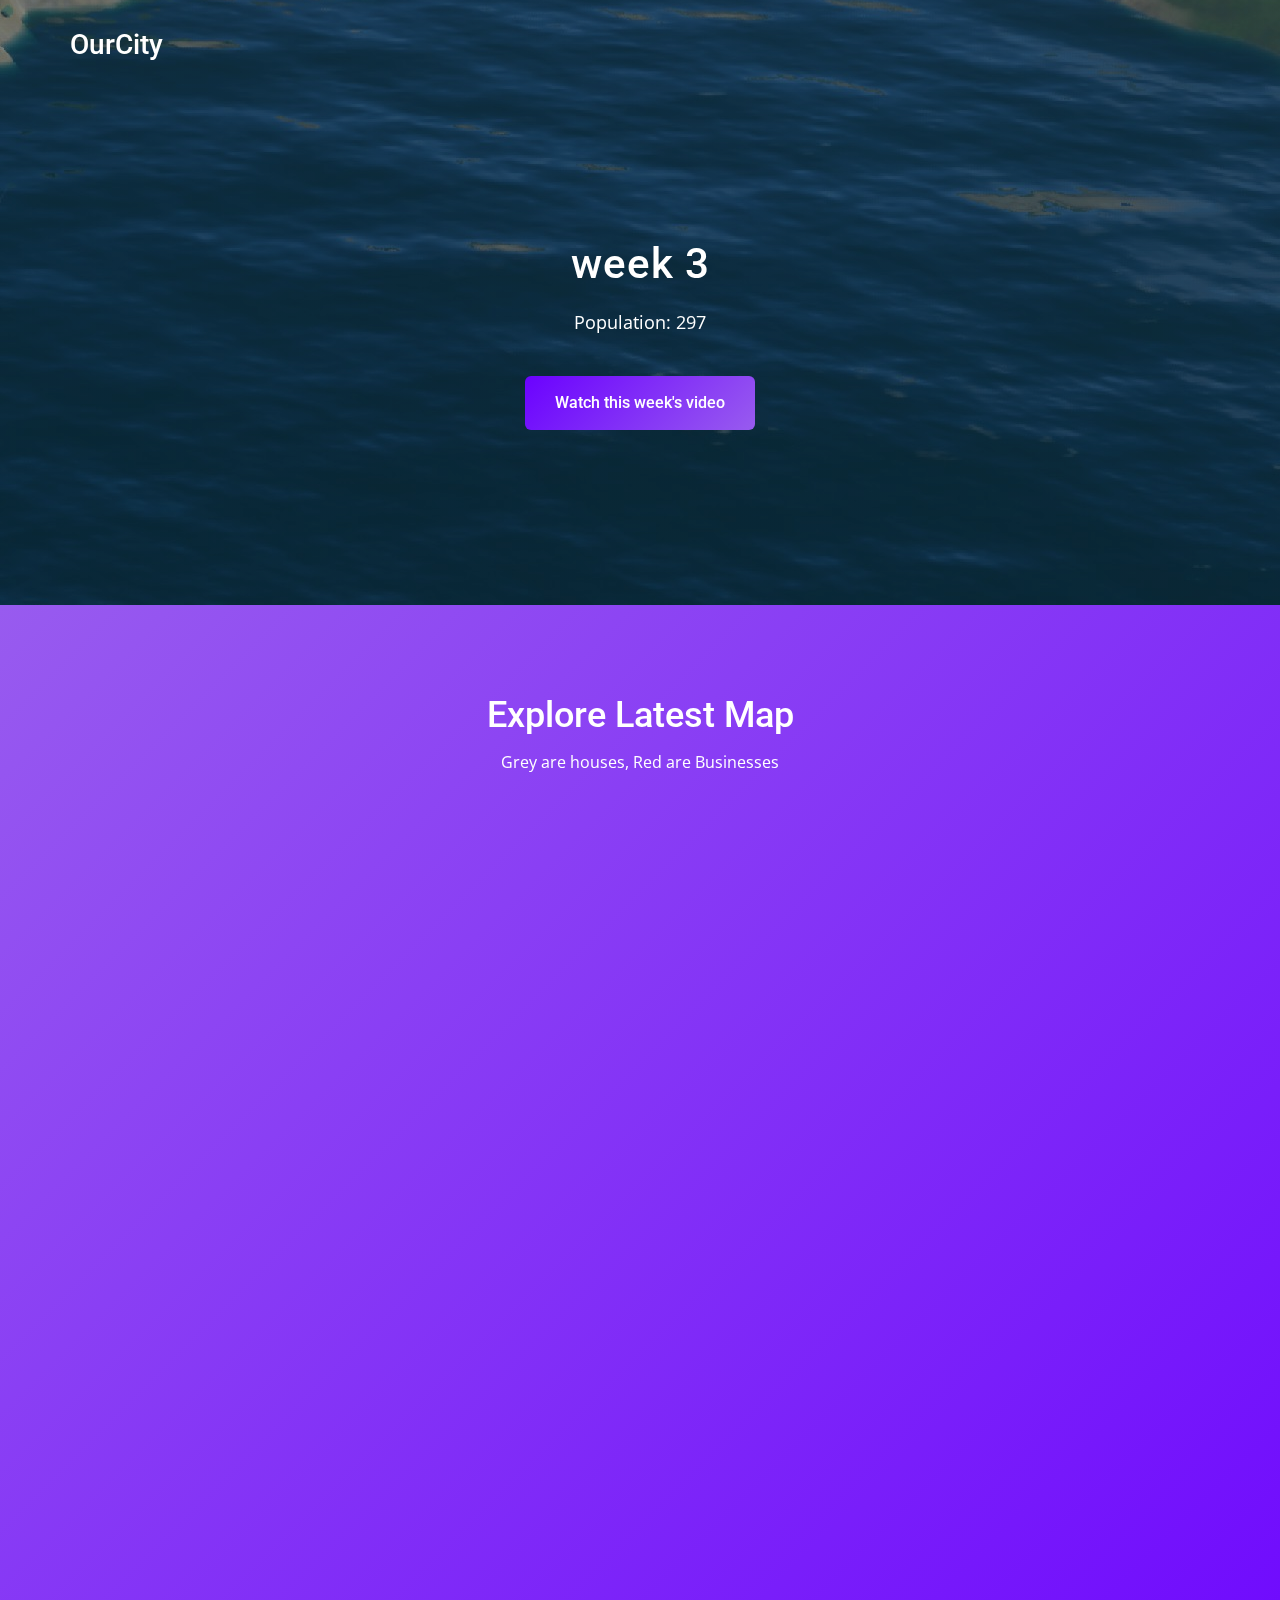
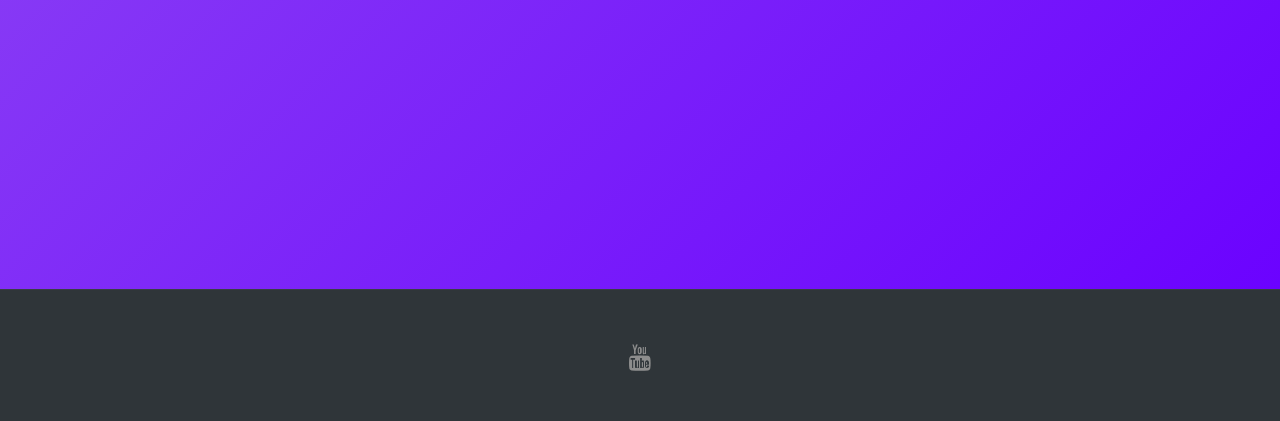
<file: pages/week3.html>
<!DOCTYPE html>
<html lang="zxx">

<head>
    <meta charset="utf-8">
    <meta name="viewport" content="width=device-width, initial-scale=1.0">
    <meta name="keywords" content="">
    <meta name="description" content="">

    <title>OurCity - Multipurpose Landing Page Template</title>
    
    <!-- Loading Bootstrap -->
    <link href="../css/bootstrap.css" rel="stylesheet">

    <!-- Loading Template CSS -->
    <link href="../css/style.css" rel="stylesheet">
    <link href="../css/animate.css" rel="stylesheet">
    <link href="../css/style-magnific-popup.css" rel="stylesheet">

    <!-- Fonts -->
    <link href="https://fonts.googleapis.com/css?family=Open+Sans:300,300i,400,400i,600,600i,700,700i,800,800i" rel="stylesheet">
    <link href="https://fonts.googleapis.com/css?family=Roboto:100,100i,300,300i,400,400i,500,500i,700,700i,900,900i" rel="stylesheet">

    <!-- Awsome Fonts -->
    <link rel="stylesheet" href="https://cdnjs.cloudflare.com/ajax/libs/font-awesome/4.7.0/css/font-awesome.min.css">
    <link rel="stylesheet" href="../css/pe-icon-7-stroke.css">

	<!-- Optional - Adds useful class to manipulate icon font display -->
	<link rel="stylesheet" href="../css/helper.css">

	<link rel="stylesheet" href="../css/owl.carousel.min.css">
	<link rel="stylesheet" href="../css/owl.theme.default.min.css">
	
    <!-- Font Favicon -->
    <link rel="shortcut icon" href="../images/favicon.ico">
    
    <!-- HTML5 shim, for IE6-8 support of HTML5 elements. All other JS at the end of file. -->
    <!--[if lt IE 9]>
      <script src="js/html5shiv.js"></script>
      <script src="js/respond.min.js"></script>
    <![endif]-->
    
    <!--headerIncludes-->
    
</head>

<body>

    <!--begin header -->
    <header class="header">

        <!--begin nav -->
        <nav class="navbar navbar-default navbar-fixed-top">
            
            <!--begin container -->
            <div class="container">
        
                <!--begin navbar -->
                <div class="navbar-header">

                    <button data-target="#navbar-collapse-02" data-toggle="collapse" class="navbar-toggle" type="button">
                        <span class="sr-only">Toggle navigation</span>
                        <span class="icon-bar"></span>
                        <span class="icon-bar"></span>
                        <span class="icon-bar"></span>
                    </button>
                        
                    <!--logo -->
                    <a href="../index.html" class="navbar-brand" id="logo">OurCity</a>

                </div>
                        
                <div id="navbar-collapse-02" class="collapse navbar-collapse">

                    <ul class="nav navbar-nav navbar-right">

                       
                    </ul>
                </div>
                <!--end navbar -->
                                    
            </div>
    		<!--end container -->
            
        </nav>
    	<!--end nav -->
        
    </header>
    <!--end header -->

    <!--begin home section -->
    <section class="home-section" id="home_wrapper">

		<div class="home-section-overlay">
			
            <div class="gradient-overlay">
                <video autoplay loop muted poster="../images/week3.jpg" id="bgvid">
                </video>
            </div>
    
		</div>

		<!--begin container -->
		<div class="container">

	        <!--begin row -->
	        <div class="row">
	          
	            <!--begin col-md-12-->
	            <div class="col-md-12 text-center">

	          		<h1>week 3</h1>

	          		<p>Population: 297</p>

	        		<a class="popup4 btn-blue" href="#">Watch this week's video</a>

	          </div>
	          <!--end col-md-12-->
	       
	        </div>
	        <!--end row -->

		</div>
		<!--end container -->

    </section>
    <!--end home section -->




	<!--begin gallery section -->
	<section class="section-gradient" id="gallery">

		<!--begin container -->
		<div class="container-fluid">

			<!--begin row -->
			<div class="row">
				
				<!--begin col-md-12 -->
				<div class="col-md-12 text-center">

					<h2 class="section-title white">Explore Latest Map</h2>

					<p class="section-subtitle white">Grey are houses, Red are Businesses</p>
					
				</div>
				<!--end col-md-12 -->

			<!--begin col-md-12 -->
			<div class="gallery-item-wrapper padding-top-30 center-row" >
				<!-- Embed the first page of a PDF -->
				<iframe src="../maps/week3.pdf#page=1" width="60%" height="1000px" frameborder="0"></iframe>
			</div>
			<!--end col-md-12-->

			</div>
			<!--end row -->

		</div>
		<!--end container -->

	</section>
	<!--end section gallery -->



 
    <!--begin footer -->
    <div class="footer">
            
        <!--begin container -->
        <div class="container">
        
            <!--begin row -->
            <div class="row">
            
                <!--begin col-md-12 -->
                <div class="col-md-12 text-center">
                                         
                    <!--begin footer_social -->
                    <ul class="footer_social">

                        <li>
                            <a href="https://www.youtube.com/@OurCity-Youtube">
                                <i class="fa fa-youtube"></i>
                            </a>
                        </li>

                    </ul>
                    <!--end footer_social -->
                    
                </div>
                <!--end col-md-6 -->
                
            </div>
            <!--end row -->
            
        </div>
        <!--end container -->
                
    </div>
    <!--end footer -->


<!-- Load JS here for greater good =============================-->
<script src="../js/jquery-1.11.3.min.js"></script>
<script src="../js/bootstrap.js"></script>
<script src="../js/owl.carousel.min.js"></script>
<script src="../js/jquery.scrollTo-min.js"></script>
<script src="../js/jquery.magnific-popup.min.js"></script>
<script src="../js/jquery.nav.js"></script>
<script src="../js/wow.js"></script>
<script src="../js/plugins.js"></script>
<script src="../js/custom.js"></script>


</body>
</html>
</file>
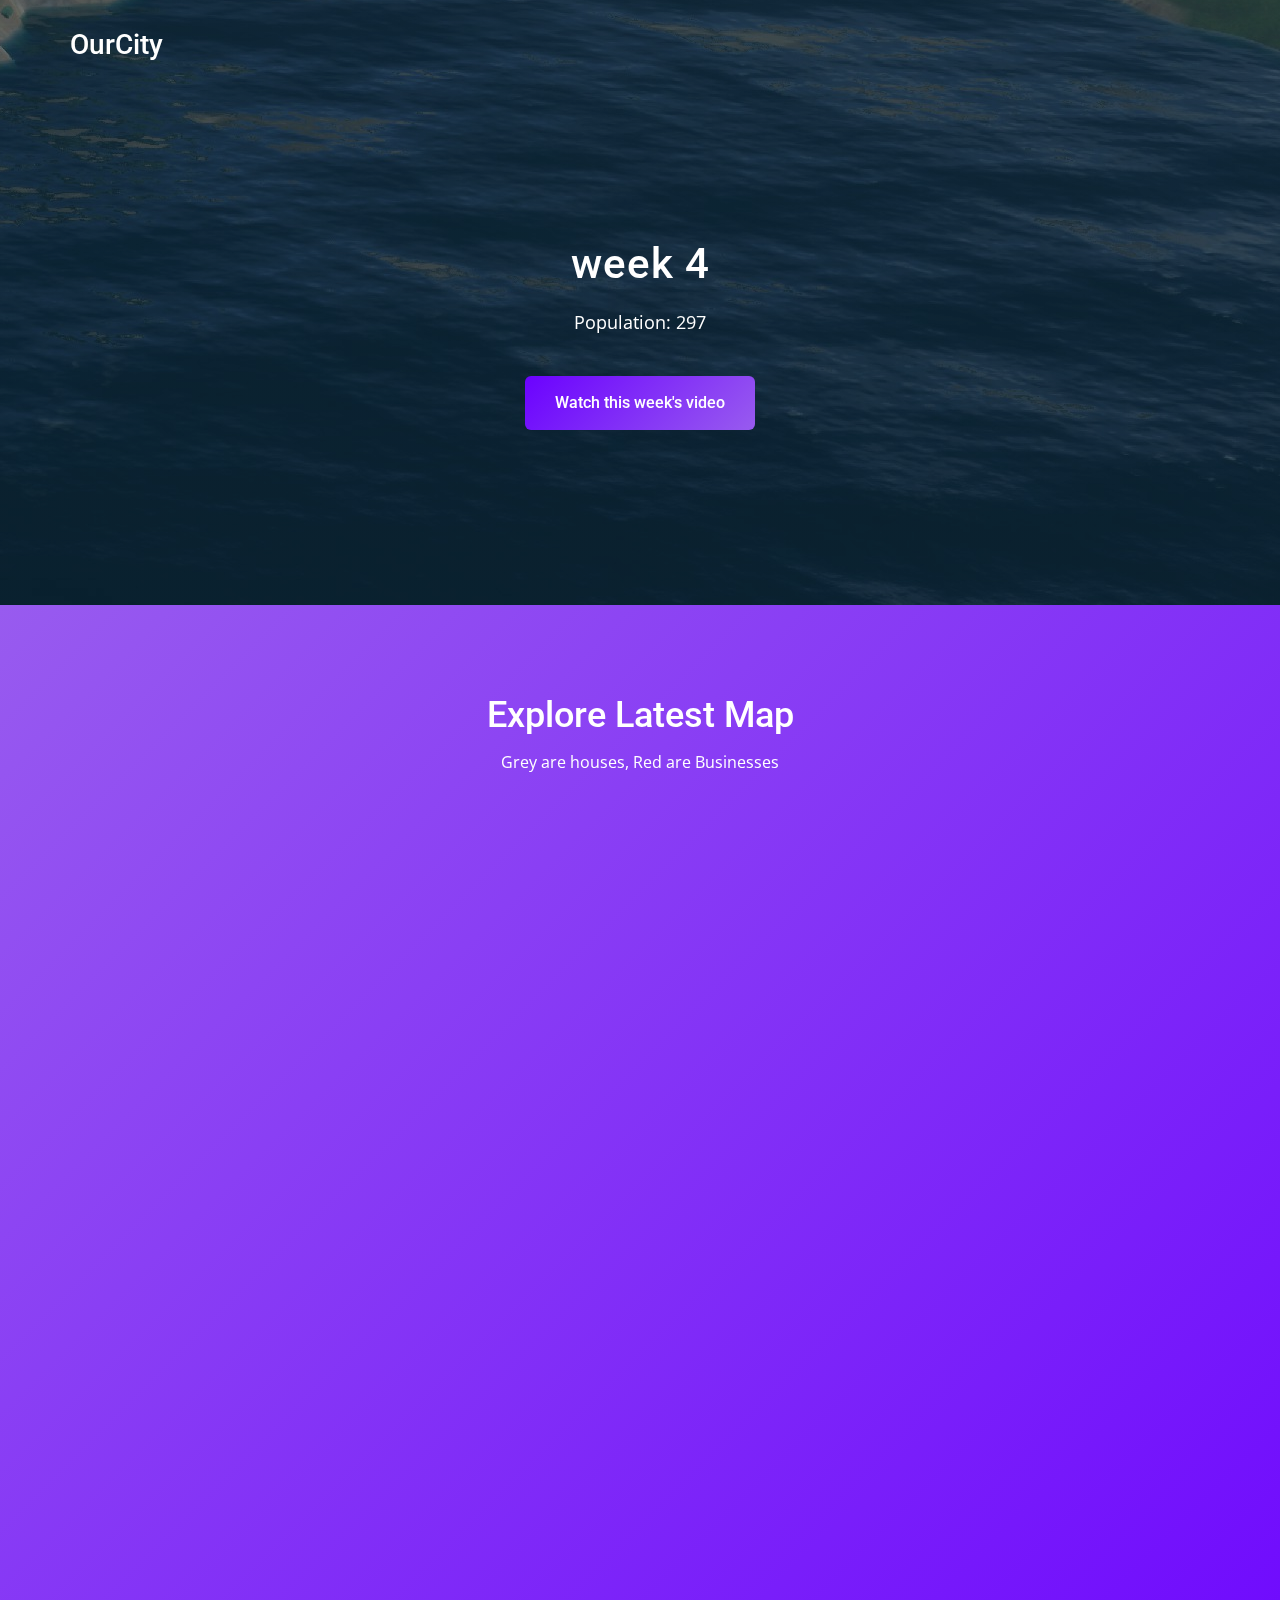
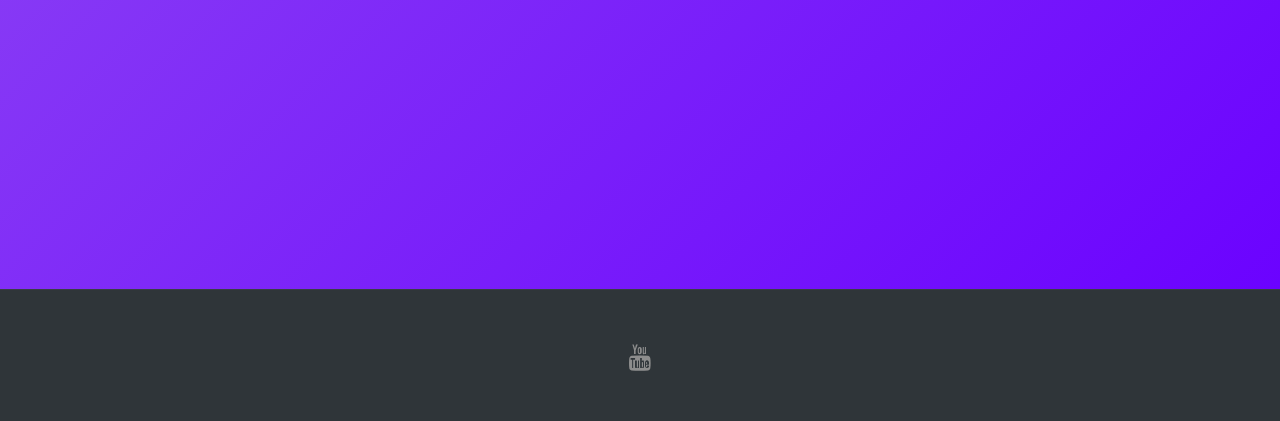
<file: pages/week4.html>
<!DOCTYPE html>
<html lang="zxx">

<head>
    <meta charset="utf-8">
    <meta name="viewport" content="width=device-width, initial-scale=1.0">
    <meta name="keywords" content="">
    <meta name="description" content="">

    <title>OurCity - Multipurpose Landing Page Template</title>
    
    <!-- Loading Bootstrap -->
    <link href="../css/bootstrap.css" rel="stylesheet">

    <!-- Loading Template CSS -->
    <link href="../css/style.css" rel="stylesheet">
    <link href="../css/animate.css" rel="stylesheet">
    <link href="../css/style-magnific-popup.css" rel="stylesheet">

    <!-- Fonts -->
    <link href="https://fonts.googleapis.com/css?family=Open+Sans:300,300i,400,400i,600,600i,700,700i,800,800i" rel="stylesheet">
    <link href="https://fonts.googleapis.com/css?family=Roboto:100,100i,300,300i,400,400i,500,500i,700,700i,900,900i" rel="stylesheet">

    <!-- Awsome Fonts -->
    <link rel="stylesheet" href="https://cdnjs.cloudflare.com/ajax/libs/font-awesome/4.7.0/css/font-awesome.min.css">
    <link rel="stylesheet" href="../css/pe-icon-7-stroke.css">

	<!-- Optional - Adds useful class to manipulate icon font display -->
	<link rel="stylesheet" href="../css/helper.css">

	<link rel="stylesheet" href="../css/owl.carousel.min.css">
	<link rel="stylesheet" href="../css/owl.theme.default.min.css">
	
    <!-- Font Favicon -->
    <link rel="shortcut icon" href="../images/favicon.ico">
    
    <!-- HTML5 shim, for IE6-8 support of HTML5 elements. All other JS at the end of file. -->
    <!--[if lt IE 9]>
      <script src="js/html5shiv.js"></script>
      <script src="js/respond.min.js"></script>
    <![endif]-->
    
    <!--headerIncludes-->
    
</head>

<body>

    <!--begin header -->
    <header class="header">

        <!--begin nav -->
        <nav class="navbar navbar-default navbar-fixed-top">
            
            <!--begin container -->
            <div class="container">
        
                <!--begin navbar -->
                <div class="navbar-header">

                    <button data-target="#navbar-collapse-02" data-toggle="collapse" class="navbar-toggle" type="button">
                        <span class="sr-only">Toggle navigation</span>
                        <span class="icon-bar"></span>
                        <span class="icon-bar"></span>
                        <span class="icon-bar"></span>
                    </button>
                        
                    <!--logo -->
                    <a href="../index.html" class="navbar-brand" id="logo">OurCity</a>

                </div>
                        
                <div id="navbar-collapse-02" class="collapse navbar-collapse">

                    <ul class="nav navbar-nav navbar-right">

                       
                    </ul>
                </div>
                <!--end navbar -->
                                    
            </div>
    		<!--end container -->
            
        </nav>
    	<!--end nav -->
        
    </header>
    <!--end header -->

    <!--begin home section -->
    <section class="home-section" id="home_wrapper">

		<div class="home-section-overlay">
			
            <div class="gradient-overlay">
                <video autoplay loop muted poster="../images/week4.jpg" id="bgvid">
                </video>
            </div>
    
		</div>

		<!--begin container -->
		<div class="container">

	        <!--begin row -->
	        <div class="row">
	          
	            <!--begin col-md-12-->
	            <div class="col-md-12 text-center">

	          		<h1>week 4</h1>

	          		<p>Population: 297</p>

	        		<a class="popup4 btn-blue" href="#">Watch this week's video</a>

	          </div>
	          <!--end col-md-12-->
	       
	        </div>
	        <!--end row -->

		</div>
		<!--end container -->

    </section>
    <!--end home section -->




	<!--begin gallery section -->
	<section class="section-gradient" id="gallery">

		<!--begin container -->
		<div class="container-fluid">

			<!--begin row -->
			<div class="row">
				
				<!--begin col-md-12 -->
				<div class="col-md-12 text-center">

					<h2 class="section-title white">Explore Latest Map</h2>

					<p class="section-subtitle white">Grey are houses, Red are Businesses</p>
					
				</div>
				<!--end col-md-12 -->

			<!--begin col-md-12 -->
			<div class="gallery-item-wrapper padding-top-30 center-row" >
				<!-- Embed the first page of a PDF -->
				<iframe src="../maps/week4.pdf#page=1" width="60%" height="1000px" frameborder="0"></iframe>
			</div>
			<!--end col-md-12-->

			</div>
			<!--end row -->

		</div>
		<!--end container -->

	</section>
	<!--end section gallery -->



 
    <!--begin footer -->
    <div class="footer">
            
        <!--begin container -->
        <div class="container">
        
            <!--begin row -->
            <div class="row">
            
                <!--begin col-md-12 -->
                <div class="col-md-12 text-center">
                                         
                    <!--begin footer_social -->
                    <ul class="footer_social">

                        <li>
                            <a href="https://www.youtube.com/@OurCity-Youtube">
                                <i class="fa fa-youtube"></i>
                            </a>
                        </li>

                    </ul>
                    <!--end footer_social -->
                    
                </div>
                <!--end col-md-6 -->
                
            </div>
            <!--end row -->
            
        </div>
        <!--end container -->
                
    </div>
    <!--end footer -->


<!-- Load JS here for greater good =============================-->
<script src="../js/jquery-1.11.3.min.js"></script>
<script src="../js/bootstrap.js"></script>
<script src="../js/owl.carousel.min.js"></script>
<script src="../js/jquery.scrollTo-min.js"></script>
<script src="../js/jquery.magnific-popup.min.js"></script>
<script src="../js/jquery.nav.js"></script>
<script src="../js/wow.js"></script>
<script src="../js/plugins.js"></script>
<script src="../js/custom.js"></script>


</body>
</html>
</file>
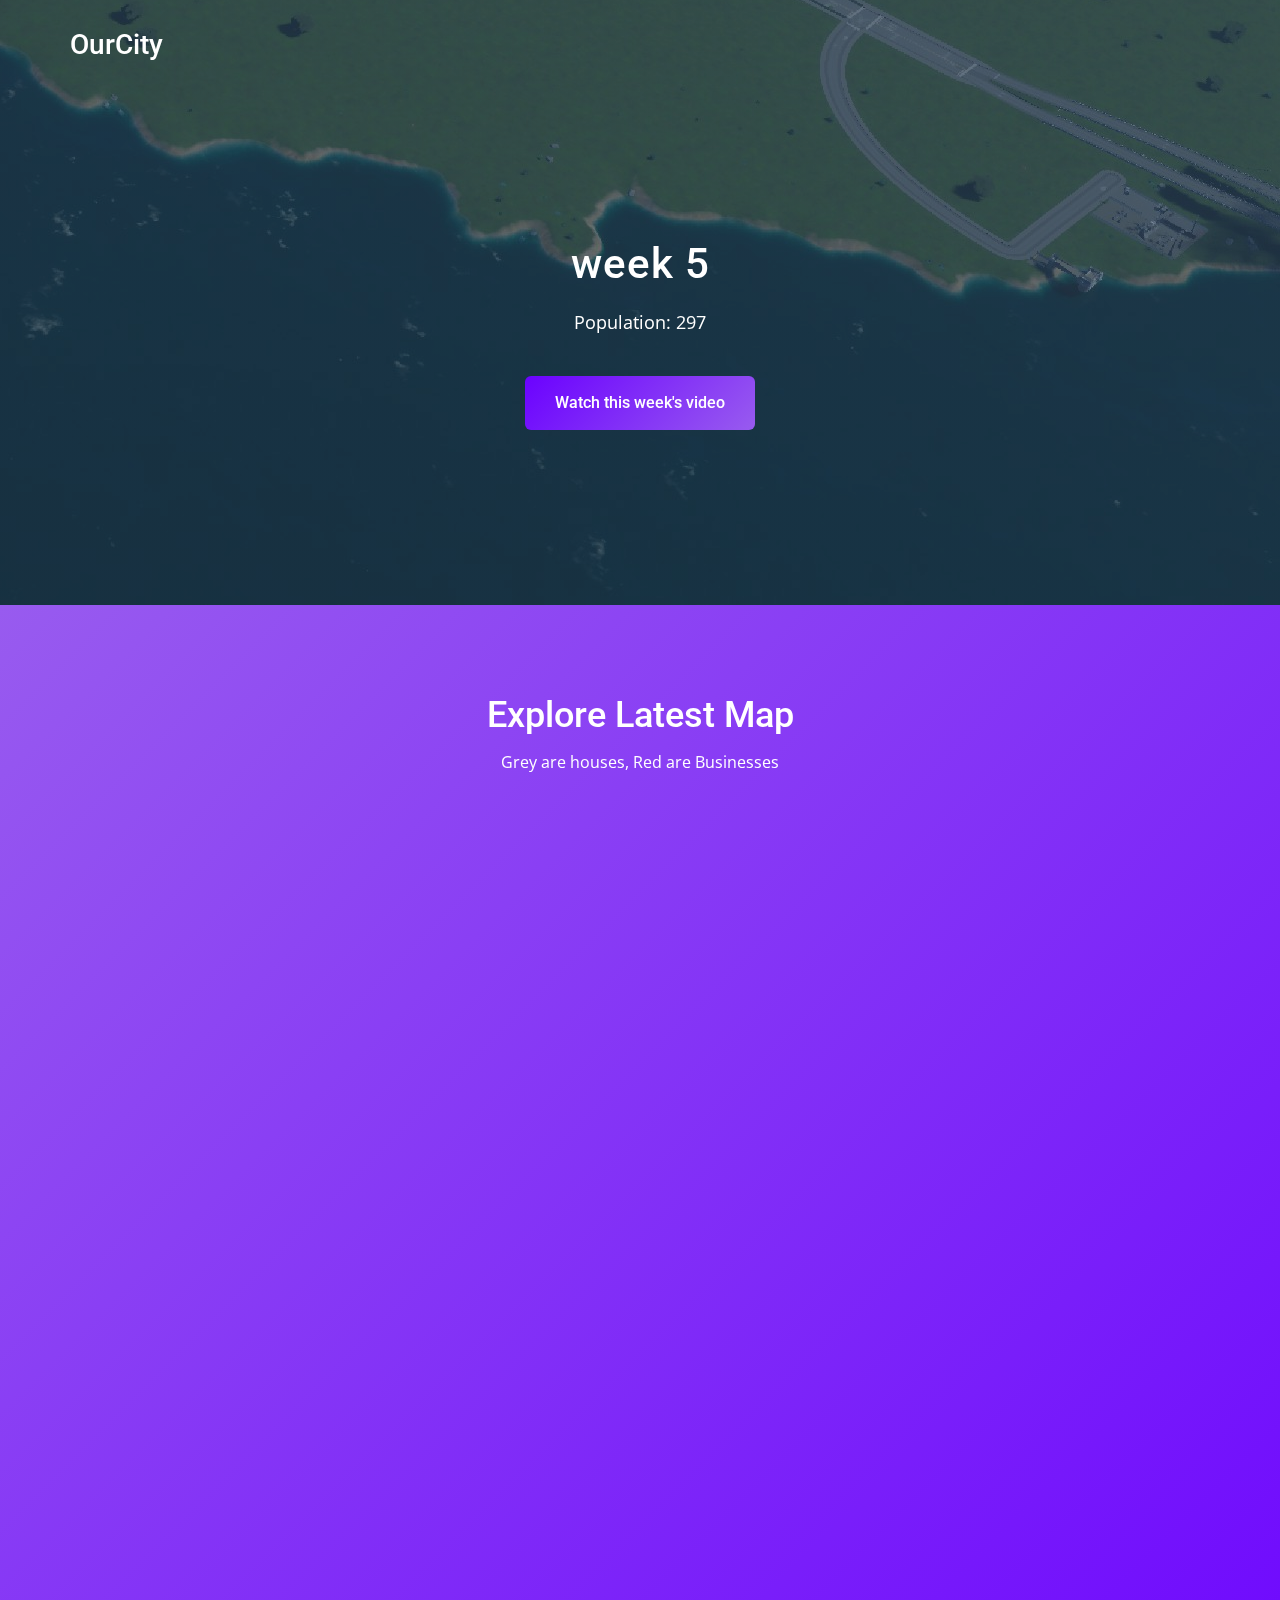
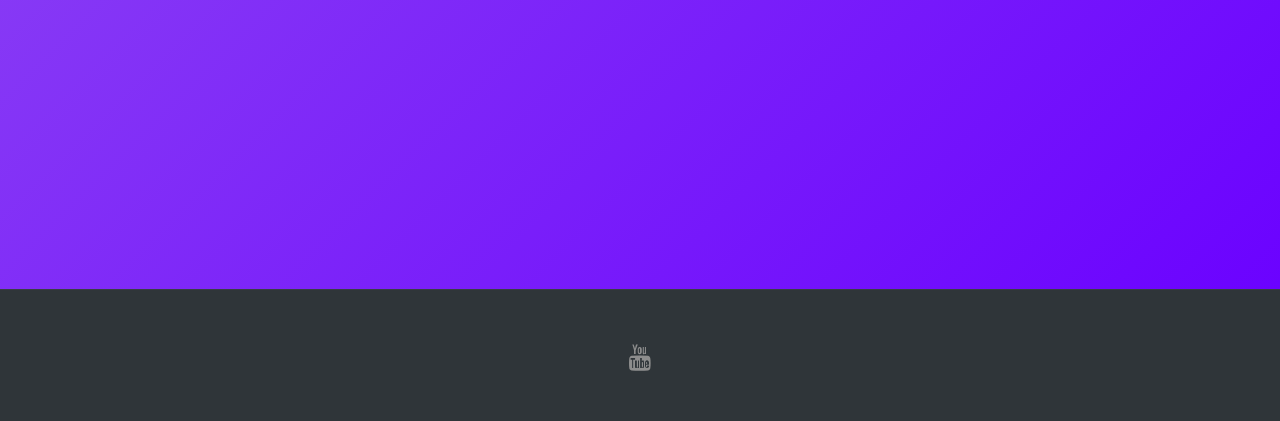
<file: pages/week5.html>
<!DOCTYPE html>
<html lang="zxx">

<head>
    <meta charset="utf-8">
    <meta name="viewport" content="width=device-width, initial-scale=1.0">
    <meta name="keywords" content="">
    <meta name="description" content="">

    <title>OurCity - Multipurpose Landing Page Template</title>
    
    <!-- Loading Bootstrap -->
    <link href="../css/bootstrap.css" rel="stylesheet">

    <!-- Loading Template CSS -->
    <link href="../css/style.css" rel="stylesheet">
    <link href="../css/animate.css" rel="stylesheet">
    <link href="../css/style-magnific-popup.css" rel="stylesheet">

    <!-- Fonts -->
    <link href="https://fonts.googleapis.com/css?family=Open+Sans:300,300i,400,400i,600,600i,700,700i,800,800i" rel="stylesheet">
    <link href="https://fonts.googleapis.com/css?family=Roboto:100,100i,300,300i,400,400i,500,500i,700,700i,900,900i" rel="stylesheet">

    <!-- Awsome Fonts -->
    <link rel="stylesheet" href="https://cdnjs.cloudflare.com/ajax/libs/font-awesome/4.7.0/css/font-awesome.min.css">
    <link rel="stylesheet" href="../css/pe-icon-7-stroke.css">

	<!-- Optional - Adds useful class to manipulate icon font display -->
	<link rel="stylesheet" href="../css/helper.css">

	<link rel="stylesheet" href="../css/owl.carousel.min.css">
	<link rel="stylesheet" href="../css/owl.theme.default.min.css">
	
    <!-- Font Favicon -->
    <link rel="shortcut icon" href="../images/favicon.ico">
    
    <!-- HTML5 shim, for IE6-8 support of HTML5 elements. All other JS at the end of file. -->
    <!--[if lt IE 9]>
      <script src="js/html5shiv.js"></script>
      <script src="js/respond.min.js"></script>
    <![endif]-->
    
    <!--headerIncludes-->
    
</head>

<body>

    <!--begin header -->
    <header class="header">

        <!--begin nav -->
        <nav class="navbar navbar-default navbar-fixed-top">
            
            <!--begin container -->
            <div class="container">
        
                <!--begin navbar -->
                <div class="navbar-header">

                    <button data-target="#navbar-collapse-02" data-toggle="collapse" class="navbar-toggle" type="button">
                        <span class="sr-only">Toggle navigation</span>
                        <span class="icon-bar"></span>
                        <span class="icon-bar"></span>
                        <span class="icon-bar"></span>
                    </button>
                        
                    <!--logo -->
                    <a href="../index.html" class="navbar-brand" id="logo">OurCity</a>

                </div>
                        
                <div id="navbar-collapse-02" class="collapse navbar-collapse">

                    <ul class="nav navbar-nav navbar-right">

                       
                    </ul>
                </div>
                <!--end navbar -->
                                    
            </div>
    		<!--end container -->
            
        </nav>
    	<!--end nav -->
        
    </header>
    <!--end header -->

    <!--begin home section -->
    <section class="home-section" id="home_wrapper">

		<div class="home-section-overlay">
			
            <div class="gradient-overlay">
                <video autoplay loop muted poster="../images/week5.jpg" id="bgvid">
                </video>
            </div>
    
		</div>

		<!--begin container -->
		<div class="container">

	        <!--begin row -->
	        <div class="row">
	          
	            <!--begin col-md-12-->
	            <div class="col-md-12 text-center">

	          		<h1>week 5</h1>

	          		<p>Population: 297</p>

	        		<a class="popup4 btn-blue" href="#">Watch this week's video</a>

	          </div>
	          <!--end col-md-12-->
	       
	        </div>
	        <!--end row -->

		</div>
		<!--end container -->

    </section>
    <!--end home section -->




	<!--begin gallery section -->
	<section class="section-gradient" id="gallery">

		<!--begin container -->
		<div class="container-fluid">

			<!--begin row -->
			<div class="row">
				
				<!--begin col-md-12 -->
				<div class="col-md-12 text-center">

					<h2 class="section-title white">Explore Latest Map</h2>

					<p class="section-subtitle white">Grey are houses, Red are Businesses</p>
					
				</div>
				<!--end col-md-12 -->

			<!--begin col-md-12 -->
			<div class="gallery-item-wrapper padding-top-30 center-row" >
				<!-- Embed the first page of a PDF -->
				<iframe src="../maps/week5.pdf#page=1" width="60%" height="1000px" frameborder="0"></iframe>
			</div>
			<!--end col-md-12-->

			</div>
			<!--end row -->

		</div>
		<!--end container -->

	</section>
	<!--end section gallery -->



 
    <!--begin footer -->
    <div class="footer">
            
        <!--begin container -->
        <div class="container">
        
            <!--begin row -->
            <div class="row">
            
                <!--begin col-md-12 -->
                <div class="col-md-12 text-center">
                                         
                    <!--begin footer_social -->
                    <ul class="footer_social">

                        <li>
                            <a href="https://www.youtube.com/@OurCity-Youtube">
                                <i class="fa fa-youtube"></i>
                            </a>
                        </li>

                    </ul>
                    <!--end footer_social -->
                    
                </div>
                <!--end col-md-6 -->
                
            </div>
            <!--end row -->
            
        </div>
        <!--end container -->
                
    </div>
    <!--end footer -->


<!-- Load JS here for greater good =============================-->
<script src="../js/jquery-1.11.3.min.js"></script>
<script src="../js/bootstrap.js"></script>
<script src="../js/owl.carousel.min.js"></script>
<script src="../js/jquery.scrollTo-min.js"></script>
<script src="../js/jquery.magnific-popup.min.js"></script>
<script src="../js/jquery.nav.js"></script>
<script src="../js/wow.js"></script>
<script src="../js/plugins.js"></script>
<script src="../js/custom.js"></script>


</body>
</html>
</file>
<file: css/style.css>
/*
Template Name: Pacifico
Author URI: 
Author Name: Epic Themes
Version: 1.0
*/

/* --- TABLE OF CONTENT

01. GENERAL LAYOUT
02. MENU-NAV
03. FOOTER
04. HOME
05. ABOUT
06. TEAM
07. SERVICES/FEATURES
08. PRICING
09. BLOG
10. CONTACT
11. OTHER ELEMENTS
		a. Newsletter
		b. Buttons
		c. Gallery Images Animation
		d. Testimonials
		e. Accordion Tabs
		f. Partners
		g. Fun Facts
		h. PopUp Video
		i. Features List
12. MEDIA QUERIES

--- */

/* ========================================================== */
/* 			               01. GENERAL LAYOUT                 */
/* ========================================================== */

ul, ol { 
	list-style: none; 
	list-style-image: none; 
	margin: 0; 
	padding: 0;
	color:#858585;
	font-size: 14px;
	line-height:24px;
	margin-bottom:20px;
}
	
ul li, ol li{
	font-size: 15px;
	line-height: 28px;
}

ul li i{
	vertical-align: middle;
	padding-right: 5px;
}

p {
	font-size: 15px;
	line-height: 24px;
	font-weight: 400;
	color: #7c8595;
	margin-bottom:15px;
}

a,
a:hover,
a:focus {
	text-decoration: none;
	outline: 0;
}

h1,
h2,
h3,
h4,
h5,
h6 {
  font-family: 'Roboto', sans-serif;
  line-height: 1.2;
  margin-bottom:20px;
  color: #2F362F;
}

h1 {
	font-size: 42px;
}

h2 {
	font-size: 36px;
}

h3 {
	font-size: 28px;
}

h4 {
	font-size: 24px;
}

h5 {
	font-size: 20px;
}

h6 {
	font-size: 18px;
}

h2.section-title{
	font-size: 36px;
    line-height: 40px;
    color: #292929;
    margin-bottom: 15px;
}

h2.section-title.grey{
	color:#ddd;
}

h2.section-title.white{
	color:#ffffff;
}

p.section-subtitle{
	font-size:16px;
}

p.section-subtitle.grey{
	color:#bbb;
}

p.section-subtitle.white{
	color:#ffffff;
}

h3.medium-title {
	font-size: 32px;
	margin-top:10px;
}

ul {
	padding: 0;
}

ul li{
	list-style-type: none;
}

a:hover, a:focus, a:active, a:visited {
	text-decoration: none;
}

iframe {
    max-width: 100%;
    border: none;
}

.white-text{ 
	color: #fff;
}

.blue {
    color: #3498db;
}

.lyla {
    color: #6B02FF;
}

.section-white {
	background: #fff;
	padding: 70px 0;
}

.section-grey{
	background: #f2f7f8;
	padding: 70px 0;
}

.section-white.no-padding, .section-grey.no-padding {
	padding:0;
}

.section-white.small-paddings, .section-grey.small-paddings {
	padding: 30px 0;
}

.section-gradient{
	background: #008aff; /* For browsers that do not support gradients */
  	background: -webkit-linear-gradient(135deg, #6B02FF 0%, #985BEF 100%); /* For Safari 5.1 to 6.0 */
  	background: -o-linear-gradient(bottom right, #6B02FF, #985BEF); /* For Opera 11.1 to 12.0 */
  	background: -moz-linear-gradient(bottom right, #008aff, #1ad2fd); /* For Firefox 3.6 to 15 */
  	background: linear-gradient(to 135deg, #6B02FF 0%, #985BEF 100%); /* Standard syntax */
  	padding: 70px 0;
}

.section-dark{
	background-color:#272834;
	padding:70px 0;
}

.width-100{
	width: 100%;
}

/* margin and padding classes */

.margin-right-25 {
	margin-right: 25px !important;
}

.margin-top-110 {
	margin-top: 110px !important;
}

.margin-top-100 {
	margin-top: 100px !important;
}

.margin-top-90 {
	margin-top: 90px !important;
}

.margin-top-80 {
	margin-top: 80px !important;
}

.margin-top-60 {
	margin-top: 60px !important;
}

.margin-top-50 {
	margin-top: 50px !important;
}

.margin-top-40 {
	margin-top: 40px !important;
}

.margin-top-35 {
	margin-top: 35px !important;
}

.margin-top-30 {
	margin-top: 30px !important;
}

.margin-top-20 {
	margin-top: 20px !important;
}

.margin-top-10 {
	margin-top: 10px !important;
}

.margin-top-5 {
	margin-top: 5px !important;
}

.margin-bottom-0 {
	margin-bottom: 0px !important;
}

.margin-bottom-10 {
	margin-bottom: 10px !important;
}

.margin-bottom-20 {
	margin-bottom: 20px !important;
}

.margin-bottom-30 {
	margin-bottom: 30px !important;
}

.margin-bottom-40 {
	margin-bottom: 40px !important;
}

.margin-bottom-50 {
	margin-bottom: 50px !important;
}

.margin-bottom-60 {
	margin-bottom: 60px !important;
}

.margin-bottom-70 {
	margin-bottom: 70px !important;
}

.margin-bottom-80 {
	margin-bottom: 80px !important;
}

.margin-bottom-100 {
	margin-bottom: 100px !important;
}

.margin-bottom-120 {
	margin-bottom: 120px !important;
}

.margin-bottom-130 {
	margin-bottom: 120px !important;
}

.margin-bottom-140 {
	margin-bottom: 140px !important;
}

.padding-top-0 {
	padding-top: 0px !important;
}

.padding-top-10 {
	padding-top: 10px !important;
}

.padding-top-20 {
	padding-top: 20px !important;
}
.padding-top-25 {
	padding-top: 25px !important;
}

.padding-top-30 {
	padding-top: 30px !important;
}

.padding-top-40 {
	padding-top: 40px !important;
}

.padding-top-45 {
	padding-top: 45px !important;
}

.padding-top-50 {
	padding-top: 50px !important;
}
.padding-top-60 {
	padding-top: 60px !important;
}

.padding-top-70 {
	padding-top: 70px !important;
}

.padding-top-80 {
	padding-top: 80px !important;
}

.padding-top-100 {
	padding-top: 100px !important;
}

.padding-top-120 {
	padding-top: 120px !important;
}

.padding-bottom-70 {
	padding-bottom: 70px !important;
}

.padding-bottom-60 {
	padding-bottom: 60px !important;
}

.padding-bottom-50 {
	padding-bottom: 50px !important;
}

.padding-bottom-40 {
	padding-bottom: 40px !important;
}

.padding-bottom-30 {
	padding-bottom: 30px !important;
}

.padding-bottom-20 {
	padding-bottom: 20px !important;
}

.padding-bottom-10 {
	padding-bottom: 10px !important;
}

.padding-bottom-0 {
	padding-bottom: 0px !important;
}

.margin-top-0 {
	margin-top: 0px !important;
}

/* ========================================================== */
/* 			               02. MENU-NAV                       */
/* ========================================================== */

.navbar-brand{
	font-family: 'Roboto', sans-serif;
	font-size: 28px;
	font-weight: 500;
	color: #fff!important;
}

.navbar-fixed-top.opaque .navbar-brand{
	font-family: 'Roboto', sans-serif;
	font-size: 28px;
	font-weight: 700;
	color: #353535!important;
}

.navbar-fixed-top #navbar-collapse-02 .current a {
    color:#008aff;
     -webkit-transition: all 0.5s ease;
    -moz-transition: all 0.5s ease;
    -o-transition: all 0.5s ease;
    transition: all 0.5s ease;
}

.navbar-fixed-top.opaque #navbar-collapse-02 .current a {
    color:#4285f4!important;
     -webkit-transition: all 0.5s ease;
    -moz-transition: all 0.5s ease;
    -o-transition: all 0.5s ease;
    transition: all 0.5s ease;
}

.navbar {
	padding-top: 20px;
	padding-bottom: 20px;
}

.navbar-fixed-top {
	position: absolute!important;
	background-color: rgba(0, 0, 0, 0.0)!important; 
	border-bottom: none;
	transition: background-color 0.25s ease 0s;
}

.navbar-fixed-top.opaque {
	position: fixed!important;
	background-color: #fff!important;
	border-bottom: 1px solid #eee;
	padding: 20px 0;
	transition: all 0.25s ease-in-out 0s;
}

.navbar-fixed-top .navbar-nav > li > a, .navbar-fixed-top .navbar-nav > li > a:hover{
	-webkit-transition: all 0.5s ease;
    -moz-transition: all 0.5s ease;
    -o-transition: all 0.5s ease;
    transition: all 0.5s ease;
}

.navbar-fixed-top .navbar-nav > li > a{
	color:#fff !important;
	font-size: 14px !important;
	line-height: 30px !important;
	text-transform: uppercase;
	padding: 10px 20px!important;
	font-family: 'Roboto', sans-serif;
	font-weight: 600;
}

.navbar-fixed-top.opaque .navbar-nav > li > a{
	color:#454545 !important;
}

.navbar-fixed-top .navbar-nav > li > a.discover-btn {
	background: transparent;
	border: 1px solid #fff;
	border-radius: 5px 5px;
	padding: 8px 24px!important;
	margin-left: 10px;
	margin-right: 15px;
	font-family: 'Roboto', sans-serif;
}

.navbar-fixed-top.opaque .navbar-nav > li > a.discover-btn {
	color: #fff!important;
	background: #008aff;
    background: -webkit-linear-gradient(135deg, #6B02FF 0%, #985BEF 100%);
    background: -o-linear-gradient(bottom right, #6B02FF, #985BEF);
    background: -moz-linear-gradient(bottom right, #008aff, #1ad2fd);
    background: linear-gradient(135deg, #6B02FF 0%, #985BEF 100%);
	-webkit-transition: all 0.5s ease;
    -moz-transition: all 0.5s ease;
    -o-transition: all 0.5s ease;
    transition: all 0.5s ease;
}

.navbar-fixed-top .navbar-nav > li > a.discover-btn:hover {
	border: 1px solid #ffffff;
	color: #4285f4!important;
	background: #ffffff;
}

.navbar-fixed-top.opaque .navbar-nav > li > a.discover-btn:hover {
	color: #fff!important;
	background: #008aff;
    background: -webkit-linear-gradient(135deg, #985BEF 0%, #6B02FF 100%);
    background: -o-linear-gradient(bottom right, #985BEF, #6B02FF);
    background: -moz-linear-gradient(bottom right, #985BEF, #6B02FF);
    background: linear-gradient(135deg, #985BEF 0%, #6B02FF 100%);
}

.navbar-fixed-top.opaque #navbar-collapse-02 .current a.discover-btn {
    color: #fff!important;
}

/* ========================================================== */
/* 			                03. FOOTER                        */
/* ========================================================== */

.footer {
	z-index:900;
	background-color: #2f3539;
    border-top: 1px solid #393f43;
	padding: 50px 0;
	font-weight: 300;
}

.footer p {
	font-size: 16px;
	color: #cecece;
}

.footer p a {
	font-size: 16px;
	color: #6B02FF;
	text-decoration:underline;
}

/* Footer Social Icons */
ul.footer_social{
	width:100%;
	max-width:1140px;
	display:block;
	margin:0 auto;
	padding-top:5px;
	text-align:center;
}

ul.footer_social li{
	display:inline-block;
    margin:0 ;
	line-height:100%!important;
}

ul.footer_social li a i {
  display: inline-block;
  margin:0 8px;
  padding:0;
  font-size:26px!important;
  line-height: 26px!important;
  color: #8d8d8d;

  transition: all .5s ease-in-out;
  -moz-transition: all .25s ease-in-out;
  -webkit-transition: all .25s ease-in-out;
}

ul.footer_social li a i:hover {
	color:#4285f4;
}

/* ========================================================== */
/* 			               04. HOME                           */
/* ========================================================== */

.home-section {
	width: 100%;
	position: relative;
  	padding-top: 220px;
  	padding-bottom: 165px;
}

.home-section-overlay{
	position: absolute;
	top: 0;
	left: 0;
	right: 0;
	bottom: 0;
}

.home-section h1{
	font-size: 42px;
    line-height: 48px;
    font-weight: 500;
    color: #ffffff;
    letter-spacing: 1px;
}

.home-section p{
	font-size: 18px;
	line-height: 28px;
	font-weight: 400;
	color: #fff;
	margin-bottom: 30px;
}


video#bgvid {
	position: fixed;
	right: 0;
	bottom: 0;
	min-width: 100%;
	min-height: 100%;
	width: auto;
	height: auto;
	z-index: -10;
	background: url(http://placehold.it/1920x1080) top center no-repeat;
	background-size: cover;
}

video#bgvid { transition: 1s opacity; }
.stopfade { opacity: .5; }

.gradient-overlay:before {
	width: 100%;
	height: 100%;
	position: absolute;
	z-index: -1;
	content: '';
	background: #123457; /* fallback for old browsers */
	background: -webkit-linear-gradient(to left, #123457 , #123457); /* Chrome 10-25, Safari 5.1-6 */
	background: linear-gradient(to left, #123457 , #123457); /* W3C, IE 10+/ Edge, Firefox 16+, Chrome 26+, Opera 12+, Safari 7+ */
	opacity: 0.4;
}


/* ========================================================== */
/* 			               05. ABOUT                          */
/* ========================================================== */

.about-box {
	margin-top: 20px;
	text-align: center;
}

.about-box i{
	font-size: 58px;
	margin-bottom: 0;
	color:#4285f4;
	display: inline-block;
	line-height: 58px;
	cursor: pointer;
	border-radius: 50%;
}

.about-box h3{
	font-size: 20px;
	color: #292929;
	margin-bottom: 15px;
}

.about-box p{
	padding: 0 10px;
}

blockquote {
	font-size: 16px;
	color: #4285f4;
	border-left: 2px solid #4285f4;
}

a.btn-download {
	color: #ffffff;
	font-family: 'Roboto', sans-serif;
	font-size: 16px;
	background: #4285f4;
	border: 2px solid #4285f4;
	border-radius: 5px 5px;
	padding: 15px 25px;	
	display: inline-block;
	margin-top: 30px;
	margin-bottom: 60px;
	transition: all 0.4s ease-in-out;
	-webkit-transition: all 0.4s ease-in-out;
}

a.btn-download i{
	font-size: 16px;
	margin-right: 10px;
}

a.btn-download:hover {
	color: #4285f4;
	background: transparent;
	border:2px solid #4285f4;
}

ul.features-responsive{
	margin-bottom: 40px;
}

ul.features-responsive li {	
	font-size: 15px;
	line-height: 20px;
	font-weight: 400;
	color: #8f8f8f;
	display: block;
	margin-bottom: 10px;
}

ul.features-responsive li i {
	font-size: 18px;
	vertical-align: bottom;
	color: #4285f4;
	margin-right: 10px;
}

/* ========================================================== */
/* 			               06. TEAM                           */
/* ========================================================== */

.team-item{
	background: #f4f5f6;
	text-align:center;
	margin:20px 0;
	padding:50px 20px 40px 20px;
	border-radius: 8px 8px;
	-webkit-transition: all 0.25s ease-in-out;
	-moz-transition: all 0.25s ease-in-out;
	-ms-transition: all 0.25s ease-in-out;
	-o-transition: all 0.25s ease-in-out;
	transition: all 0.25s ease-in-out;
}

.team-item:hover{
	background: #1d1e2b;
}

.team-item h3{
	margin:20px 0 1px 0!important;
	color:#454545;
	font-size:18px;
	font-weight: 700;
	text-transform:uppercase;
	transition: all .25s ease-in-out;
	-moz-transition: all .25s ease-in-out;
	-webkit-transition: all .25s ease-in-out;
}

.team-item:hover h3{
	color:#ddd;
}

.team-info {
	display: block;
	margin-bottom:0;
}

.team-info p{
	color:#acacac;
	font-style:italic;
}

.team-info::after {
    background: #008aff;
    background: -webkit-linear-gradient(135deg, #6B02FF 0%, #985BEF 100%);
    background: -o-linear-gradient(bottom right, #6B02FF, #985BEF);
    background: -moz-linear-gradient(bottom right, #008aff, #1ad2fd);
    background: linear-gradient(135deg, #6B02FF 0%, #985BEF 100%);
    display: inline-block;
    vertical-align: middle;
    content: "";
    width: 50px;
    height: 3px;
    margin-top: -20px;
}

.team-img{
	max-width: 140px;
	padding: 6px 6px;
    background-color: #dedede;
	-webkit-border-radius: 50%;
	-moz-border-radius: 50%;
	border-radius: 50%;
}

ul.team-icon {
	margin-top: 25px;
}

ul.team-icon li{
	display: inline-block;
	margin:0 3px;
	-webkit-transition: all 0.25s ease-in-out;
	-moz-transition: all 0.25s ease-in-out;
	-ms-transition: all 0.25s ease-in-out;
	-o-transition: all 0.25s ease-in-out;
	transition: all 0.25s ease-in-out;
}

ul.team-icon li a{
	margin: 0;
	display: inline-block;
	padding: 8px 8px;
	width: 34px;
	height: 34px;
	font-size: 18px;
	line-height: 18px;
	background-color: #fff;
	border-radius: 50%;
	color:#fff;
}

ul.team-icon li a.twitter{
	background-color: #4099ff;
}

ul.team-icon li a.pinterest{
	background-color: #C92228;
}

ul.team-icon li a.facebook{
	background-color: #3b5998;
}

ul.team-icon li a.dribble{
	background-color: #ea4c89;
}

.team-icon li a:hover{
	color:#dedede;
	-webkit-transition: all 0.25s ease-in-out;
	-moz-transition: all 0.25s ease-in-out;
	-ms-transition: all 0.25s ease-in-out;
	-o-transition: all 0.25s ease-in-out;
	transition: all 0.25s ease-in-out;
}

/* ========================================================== */
/* 			               07. SERVICES/FEATURES              */
/* ========================================================== */

.feature-box{
	overflow: hidden;
	margin: 10px 0 20px 0;	
}

.feature-box i{
	float: left;
	font-size: 48px;
	color: #008aff;
    background: -webkit-linear-gradient(135deg, #6B02FF 0%, #985BEF 100%);
    background: -o-linear-gradient(bottom right, #6B02FF, #985BEF);
    background: -moz-linear-gradient(bottom right, #008aff, #1ad2fd);
    background: linear-gradient(135deg, #6B02FF 0%, #985BEF 100%);
	-webkit-background-clip: text;
	-webkit-text-fill-color: transparent;
}

.feature-box-text {
	float: left;
	width: 70%;
	margin-left: 30px;
}

.feature-box h4{
	font-size: 18px;
	color: #ddd;
	margin-bottom: 10px;
}

.feature-box p{
	color: #7c8595;
}

.feature-inner {
	float: left;
	width: 70%;
	margin-left: 30px;
}

.feature-inner h4, .feature-inner-left h4, .feature-inner-right h4{
	font-size: 18px;
	color: #282828;
	margin-top: 0;
	margin-bottom: 10px;
}

.feature-wrapper{
	overflow: hidden;
	margin: 30px 0;
}

.feature-wrapper i.lefts{
	float: right;
	margin-top: 10px;
	margin-right: 3px;
}

.feature-wrapper i.rights{
	float: left;
	margin-top: 10px;
	margin-left: 3px;
}

.feature-inner-left {
	float: right;
	width: 70%;
	text-align: right;
	padding-right: 30px;
}

.feature-inner-right{
	float: left;
	width: 70%;
	text-align: left;
	padding-left: 30px;
}

/* ========================================================== */
/* 			               08. PRICING                        */
/* ========================================================== */

.price-box-white{
	text-align: center;
	border: 2px solid #f8f8f8;
	padding: 50px 0;
	width: 90%;
	margin-top:30;
	margin-bottom: 20px;
	margin-left: 20px;
	border-radius: 8px 8px;
	transition: all 0.3s ease-in-out;
	-webkit-transition: all 0.3s ease-in-out;
	-webkit-backface-visibility: hidden;
	-moz-osx-font-smoothing: grayscale;
}

.price-box-grey{
	text-align: center;
	background: #f4f5f6;
	border: 2px solid #f4f5f6;
	padding: 50px 0;
	width: 90%;
	margin-top:30;
	margin-bottom: 20px;
	margin-left: 20px;
	border-radius: 8px 8px;
	transition: all 0.3s ease-in-out;
	-webkit-transition: all 0.3s ease-in-out;
	-webkit-backface-visibility: hidden;
	-moz-osx-font-smoothing: grayscale;
}

.price-box-blue{
	text-align: center;
	background: #008aff;
    background: -webkit-linear-gradient(135deg, #6B02FF 0%, #985BEF 100%);
    background: -o-linear-gradient(bottom right, #6B02FF, #985BEF);
    background: -moz-linear-gradient(bottom right, #008aff, #1ad2fd);
    background: linear-gradient(135deg, #6B02FF 0%, #985BEF 100%);
	padding: 50px 0 40px 0;
	color:#fff;
	width: 90%;
	margin-top:30;
	margin-bottom: 20px;
	margin-left: 20px;
	border-radius: 8px 8px;
	transition: all 0.3s ease-in-out;
	-webkit-transition: all 0.3s ease-in-out;
	-webkit-backface-visibility: hidden;
	-moz-osx-font-smoothing: grayscale;
}

.price-box-blue:hover, .price-box-grey:hover, .price-box-white:hover {	
	transform: scale(1.03,1.03);
	-ms-transform: scale(1.03,1.03); /* IE 9 */
    -webkit-transform: scale(1.03,1.03); /* Safari */

    -webkit-backface-visibility: hidden;
    -moz-backface-visibility: hidden;
}

.price-box-white .price-title, .price-box-white ul.pricing-list li.price-value,
.price-box-grey .price-title, .price-box-grey ul.pricing-list li.price-value{
	color: #292929;
}

.price-box-white .price-subtitle,.price-box-white .price-text,
.price-box-grey .price-subtitle,.price-box-grey .price-text{
	color: #6a6a6a;
}

ul.pricing-list li.price-title{
	font-family: 'Roboto', sans-serif;
	font-size: 18px;
	line-height: 24px;
	font-weight: 500;
	letter-spacing: 1px;
}

ul.pricing-list li.price-value{
	font-family: 'Roboto', sans-serif;
	font-size: 70px;
	line-height: 70px;
	display: block;
	margin-top:20px;
	margin-bottom: 10px;
}

ul.pricing-list li.price-subtitle{
	font-family: 'Open Sans', sans-serif;
	font-size: 16px;
	line-height: 24px;
	font-weight: 400;
}

ul.pricing-list li.price-text{
	font-family: 'Open Sans', sans-serif;
	font-size: 16px;
	line-height: 28px;
	font-weight: 400;
	margin-bottom: 5px;
}

ul.pricing-list li.price-tag a{
	color: #fff;
	background: #008aff;
    background: -webkit-linear-gradient(135deg, #6B02FF 0%, #985BEF 100%);
    background: -o-linear-gradient(bottom right, #6B02FF, #985BEF);
    background: -moz-linear-gradient(bottom right, #008aff, #1ad2fd);
    background: linear-gradient(135deg, #6B02FF 0%, #985BEF 100%);
	border-radius: 5px 5px;
	padding: 15px 30px;
	display: inline-block;
	font-size: 14px;
	line-height: 24px;
	font-weight: 600;
	margin: 40px 0 30px 0;
	transition: all 0.3s ease-in-out;
	-webkit-transition: all 0.3s ease-in-out;
}

ul.pricing-list li.price-tag a:hover{
	background: #008aff;
    background: -webkit-linear-gradient(135deg, #985BEF 0%, #6B02FF 100%);
    background: -o-linear-gradient(bottom right, #985BEF, #6B02FF);
    background: -moz-linear-gradient(bottom right, #985BEF, #6B02FF);
    background: linear-gradient(135deg, #6B02FF 0%, #6B02FF 100%);
}

.price-box-blue ul.pricing-list li.price-tag a{
	color: #fff;
	background: transparent;
	border: 2px solid #fff;
	border-radius: 5px 5px;
	padding: 15px 30px;
	display: inline-block;
	font-size: 14px;
	line-height: 24px;
	font-weight: 600;
	margin: 40px 0 30px 0;
}

.price-box-blue ul.pricing-list li.price-tag a:hover{
	color: #4285f4;
	border: 2px solid #fff;
	background: #fff;
}

/* ========================================================== */
/* 			                   09. BLOG                       */
/* ========================================================== */

.blog-item{
	-webkit-border-radius: 5px 5px 5px 5px;
    -moz-border-radius: 5px 5px 5px 5px;
    border-radius: 5px 5px 5px 5px;
    transition: all .50s ease-in-out;
    -moz-transition: all .50s ease-in-out;
    -webkit-transition: all .50s ease-in-out;
}

.blog-item img {
}

.blog-item-inner{
	padding:10px 0 20px 0;
}

.blog-item-inner p{
	margin:15px 0 20px 0;
}

h3.blog-title{
	margin-top:15px;
	margin-bottom:10px;
}

h3.blog-title a{
	font-size:21px;
	color:#454545;
	transition: all .25s ease-in-out;
	-moz-transition: all .25s ease-in-out;
	-webkit-transition: all .25s ease-in-out;
}

h3.blog-title a:hover{
	color:#228798;
	transition: all .25s ease-in-out;
	-moz-transition: all .25s ease-in-out;
	-webkit-transition: all .25s ease-in-out;
}

a.blog-icons{
	color:#858585;
	font-size:14px;
	font-style:italic;
	margin-right:10px;
	padding-right:10px;
	border-right:1px solid #aaa;
	transition: all .25s ease-in-out;
	-moz-transition: all .25s ease-in-out;
	-webkit-transition: all .25s ease-in-out;
}

a.blog-icons i{
	color:#656565;
	font-size:16px;
	line-height:16px;
	vertical-align: text-bottom;
}

a.blog-icons.last{
	border-right: none;
}

a.blog-icons:hover{
	color:#228798;
	transition: all .25s ease-in-out;
	-moz-transition: all .25s ease-in-out;
	-webkit-transition: all .25s ease-in-out;
}

a.button-blog{
	background-color: #34b1c4;
	border:1px solid #34b1c4;
	color:#fff;
	display:inline-block;
	font-weight:400;
	font-size:13px;
	padding:10px 20px;
	margin:0 0 20px 0;
	-webkit-border-radius: 3px 3px;
    -moz-border-radius: 3px 3px;
    border-radius: 3px 3px;
	transition: all .50s ease-in-out;
	-moz-transition: all .50s ease-in-out;
	-webkit-transition: all .50s ease-in-out;
}

a.button-blog:hover{
	background-color: transparent;
	border:1px solid #34b1c4;
	color:#34b1c4;
	transition: all .50s ease-in-out;
	-moz-transition: all .50s ease-in-out;
	-webkit-transition: all .50s ease-in-out;
}

/* ========================================================== */
/* 						    10. CONTACT                       */
/* ========================================================== */

#contact-form{
	margin:0 auto;
	width:100%;
	max-width:960px;
	text-align:center;
	margin-bottom:10px;
}

input.contact-input{
	width:100%;
	height:55px;
    padding-left:2%;
    padding-right:2%;
	margin-bottom:20px;
	color: #aaa;
	border: 1px solid #757575;
	background-color: transparent;
    font-size:14px;
	-webkit-border-radius: 5px 5px 5px 5px;
    -moz-border-radius: 5px 5px 5px 5px;
    border-radius: 5px 5px 5px 5px;
}

textarea{
	height:205px;
	margin-bottom:20px;
	width:100%;
    padding-left:2%;
    padding-right:2%;
    padding-top:10px;
    padding-bottom:10px;
	color: #aaa;
	border: 1px solid #757575;
	background-color: transparent;
    font-size:14px;
	-webkit-border-radius: 5px 5px 5px 5px;
    -moz-border-radius: 5px 5px 5px 5px;
    border-radius: 5px 5px 5px 5px;
}

input.contact-submit{
	color: #fff;
	background: #008aff;
    background: -webkit-linear-gradient(135deg, #6B02FF 0%, #985BEF 100%);
    background: -o-linear-gradient(bottom right, #6B02FF, #985BEF);
    background: -moz-linear-gradient(bottom right, #008aff, #1ad2fd);
    background: linear-gradient(135deg, #6B02FF 0%, #985BEF 100%);
    border: none;
    cursor: pointer;
    display: inline-block;
    font-size: 14px;
	font-weight:600;
	margin-top:10px;
    padding: 18px 32px;
    position: relative;
    text-transform: uppercase;
	-webkit-border-radius: 5px 5px;
    -moz-border-radius: 5px 5px;
    border-radius: 5px 5px;
	transition: all .3s ease-in-out;
	-moz-transition: all .3s ease-in-out;
	-webkit-transition: all .3s ease-in-out;
}

input.contact-submit:hover{
	color: #fff;
	background: #008aff;
    background: -webkit-linear-gradient(135deg, #985BEF 0%, #6B02FF 100%);
    background: -o-linear-gradient(bottom right, #985BEF, #6B02FF);
    background: -moz-linear-gradient(bottom right, #985BEF, #6B02FF);
    background: linear-gradient(135deg, #985BEF 0%, #6B02FF 100%);
}

input.white-input::-webkit-input-placeholder,
textarea.white-input::-webkit-input-placeholder { /* WebKit browsers */
    color:#aaa;
}
input.white-input:-moz-placeholder,
textarea.white-input:-moz-placeholder { /* Mozilla Firefox 4 to 18 */
    color:#aaa;
}
input.white-input::-moz-placeholder,
textarea.white-input::-moz-placeholder { /* Mozilla Firefox 19+ */
    color:#aaa;
}
input.white-input:-ms-input-placeholder,
textarea.white-input:-ms-input-placeholder { /* Internet Explorer 10+ */
    color:#aaa;
}

#contact-form input.contact-input:focus, #contact-form textarea.contact-commnent:focus {
  border-color:#fff;
  outline: none;
}

p.contact_success_box{
	display:inline-block;
	color:#fff;
	font-size:20px;
	font-style:italic;
	padding:20px 20px;
	border:1px solid #fff;
	webkit-border-radius: 5px 5px 5px 5px;
    -moz-border-radius: 5px 5px 5px 5px;
    border-radius: 5px 5px 5px 5px;
}

/* ========================================================== */
/* 			               11. OTHER ELEMENTS                 */
/* ========================================================== */

.extra-image{
	position: relative;
	margin-top: 30px;
	margin-bottom: -200px;
	z-index: 200;
}

/* -----  a) Newsletter ----- */

.newsletter_form_wrapper{
	width:100%;
	text-align:center;
	margin-bottom:30px;
}

.newsletter_form_box{
	margin:0 auto;
	max-width:730px;
}

#newsletter-form #email_newsletter {
	width:100%;
	max-width:500px; 
	height:65px;
    padding:0 20px;
	border: 2px solid #6B02FF;
	background-color: #fff;
    -moz-border-radius: 5px 0 0 5px;
    -webkit-border-radius: 5px 0 0 5px;
    border-radius: 5px 0 0 5px;
	color:#757575;  
    font-size:16px;
    font-weight: 600;
	margin:0;
}

#newsletter-form #submit-button-newsletter {
    width: 165px;
	height:65px;
    background: #008aff;
    background: -webkit-linear-gradient(135deg, #6B02FF 0%, #985BEF 100%);
    background: -o-linear-gradient(bottom right, #6B02FF, #985BEF);
    background: -moz-linear-gradient(bottom right, #008aff, #1ad2fd);
    background: linear-gradient(135deg, #6B02FF 0%, #985BEF 100%);
	border: none;
    color:#fff;  
    display: inline;
	margin:0 0 0 -5px;
    -moz-border-radius: 0 5px 5px 0;
    -webkit-border-radius: 0 5px 5px 0;
    border-radius: 0 5px 5px 0;
	font-size:14px;
	font-weight:700;
	vertical-align: top;
	transition: background-color .25s ease-in-out;
   -moz-transition: background-color .25s ease-in-out;
   -webkit-transition: background-color .25s ease-in-out;
}

#newsletter-form #submit-button-newsletter:hover {
	color:#454545;
    background-color:#fff;
	transition: background-color .25s ease-in-out;
   -moz-transition: background-color .25s ease-in-out;
   -webkit-transition: background-color .25s ease-in-out;
}

input#email_newsletter::-webkit-input-placeholder { /* WebKit browsers */
    color:#757575;
}
input#email_newsletter:-moz-placeholder { /* Mozilla Firefox 4 to 18 */
    color:#757575;
}
input#email_newsletter::-moz-placeholder { /* Mozilla Firefox 19+ */
    color:#757575;
}
input#email_newsletter:-ms-input-placeholder { /* Internet Explorer 10+ */
    color:#757575;
}

.newsletter_success_box{
	font-size:18px;
	font-style:italic;
	color:#fff;
	margin:5px 0;
}

/* b) Buttons */

.btn-blue {
	color: #fff!important;
    background: #008aff;
    background: -webkit-linear-gradient(135deg, #6B02FF 0%, #985BEF 100%);
    background: -o-linear-gradient(bottom right, #6B02FF, #985BEF);
    background: -moz-linear-gradient(bottom right, #008aff, #1ad2fd);
    background: linear-gradient(135deg, #6B02FF 0%, #985BEF 100%);
    -webkit-transition: all 0.5s ease;
    -moz-transition: all 0.5s ease;
    -o-transition: all 0.5s ease;
    transition: all 0.5s ease;
	font-family: 'Roboto', sans-serif;
	font-size: 16px;
	line-height: 22px;
	font-weight: 500;
	border-radius: 6px 6px;
	margin: 10px 0;
	padding: 16px 30px;
	display: inline-block;
	transition: all 0.4s ease-in-out;
	-webkit-transition: all 0.4s ease-in-out;
}

.btn-blue.small {
	padding: 14px 26px;
}

.btn-blue:hover{
	color: #fff;
	background: #008aff;
    background: -webkit-linear-gradient(135deg, #985BEF 0%, #6B02FF 100%);
    background: -o-linear-gradient(bottom right, #985BEF, #6B02FF);
    background: -moz-linear-gradient(bottom right, #985BEF, #6B02FF);
    background: linear-gradient(135deg, #985BEF 0%, #6B02FF 100%);
}

.btn-white {
	color: #6B02FF;
	background-color: #ffffff;
	font-family: 'Roboto', sans-serif;
	font-size: 16px;
	line-height: 22px;
	font-weight: 500;
	border-radius: 5px 5px;
	margin: 10px 10px;
	padding: 16px 30px;
	display: inline-block;
	transition: all 0.4s ease-in-out;
	-webkit-transition: all 0.4s ease-in-out;
}

.btn-white:hover{
	color: #fff;
	background: #008aff;
    background: -webkit-linear-gradient(135deg, #985BEF 0%, #6B02FF 100%);
    background: -o-linear-gradient(bottom right, #985BEF, #6B02FF);
    background: -moz-linear-gradient(bottom right, #985BEF, #6B02FF);
    background: linear-gradient(135deg, #985BEF 0%, #6B02FF 100%);
	transition: all 0.4s ease-in-out;
	-webkit-transition: all 0.4s ease-in-out;
}

.btn-white-border {
	color: #fff;
	background: transparent;
	font-family: 'Roboto', sans-serif;
	font-size: 16px;
	line-height: 22px;
	font-weight: 500;
	border: 1px solid #fff;
	border-radius: 5px 5px;
	margin: 10px 10px;
	padding: 15px 30px;
	display: inline-block;
	transition: all 0.4s ease-in-out;
	-webkit-transition: all 0.4s ease-in-out;
}

.btn-white-border:hover{
	color: #008aff;
	background: #fff;
	border: 1px solid #fff;
}

.btn-white i, .btn-white-border i {
	font-size: 22px;
	line-height: 22px;
	margin-right: 10px;
	vertical-align: text-top;
}

/* -----  c) Gallery Images Animations ----- */

.popup-wrapper{
	display:block;
	position:relative;
	overflow:hidden;
}

.popup-gallery{
	display:inline-block;
	position:relative;
}

.first-gallery{
	margin-bottom:15px;
}

.popup-gallery img {
	position:relative;
	z-index:10;
	width: 100%;
	height: auto;
}

.popup-gallery:hover img {
	opacity: 0.25;
}

.popup-gallery a span.eye-wrapper, 
.popup-gallery a span.eye-wrapper2 {
	background-color:#000;
	position: absolute;
	display: block;
	overflow:hidden;
	z-index: 2;
	height:100%!important;
	top: 0%;
	margin-top: 0px;
	left: 0%;
	right: 0%;
	font-size: 22px;
	color:#fff;
	text-align: center;
	font-weight:300;
	opacity: 0;
	-webkit-border-radius: 5px 5px 0 0;
    -moz-border-radius: 5px 5px 0 0;
    border-radius: 5px 5px 0 0;
}

.popup-gallery-rounded a span.eye-wrapper, 
.popup-gallery-rounded a span.eye-wrapper2 {
	-webkit-border-radius: 5px 5px 5px 5px;
    -moz-border-radius: 5px 5px 5px 5px;
    border-radius: 5px 5px 5px 5px;
}

.popup-gallery a span.eye-wrapper i.eye-icon, .popup-gallery a span.eye-wrapper2 i.eye-icon{
	position: absolute;
	display: inline-block;
	font-size:38px;
	z-index: 3;
	top: 50%!important;
	margin-top: -19px!important;
	left: 0%;
	right: 0%;
}

.popup-gallery a:hover span{
	opacity: 1;
}

.popup-gallery img,
.popup-gallery a span {
	-webkit-transition: all 0.25s ease-in-out;
	-moz-transition: all 0.25s ease-in-out;
	-ms-transition: all 0.25s ease-in-out;
	-o-transition: all 0.25s ease-in-out;
	transition: all 0.25s ease-in-out;
}

.gallery-show {
	box-shadow: 10px 10px 15px rgba(0, 0, 0, 0.3); 
	border: 8px solid rgba(255, 255, 255, 0.8);
	margin: 20px 10px 40px 10px;
}

.gallery-item-wrapper{
	float: left;
	width: 100%;
}

/* d) Testimonials */
.testim-inner{
	text-align: center;
}

.testim-inner img{
	max-width: 130px;
	border:1px solid #fff;
	border-radius: 50% 50%;
	padding: 6px 6px;
	background-color: #dedede;
	display: inline-block!important;
}

.testim-inner h6{
	margin-bottom: 5px;
	font-family: 'Roboto', sans-serif;
	font-size: 18px;
	line-height: 26px;
	color:#292929;
	font-weight: 700;
}

.testim-inner span.job-text{
	font-size: 18px;
	line-height: 26px;
	font-weight: 500;
	color: #656565;
}	

.testim-inner p{
	font-family: 'Roboto', sans-serif;
	font-size: 20px;
	line-height: 32px;
	font-weight: 300;
	font-style: italic;
	color: #454545;
	margin-top: 20px;
}

.testim-inner i{
	font-size: 70px;
	color: #7aa9f7;
	margin-top:20px;
	margin-bottom: 40px;
}

/* e) Accordion Tabs */

.panel-wrapper{
	margin-bottom: 25px;
}

.panel-icon{
	margin-right: 5px;
	font-size: 20px;
	vertical-align: middle;
}

.panel-title {
    margin-top: 0;
    margin-bottom: 0;
    font-size: 16px;
    font-weight: 500;
    color: #454545;
    font-family: 'Roboto', sans-serif;
}

.panel-title > a, .panel-title > small, .panel-title > .small, .panel-title > small > a, .panel-title > .small > a {
    color: #656565;
}

.panel-group {
	margin: 10px 0;
}

.panel-group .panel {
    margin-bottom: 0;
    background: transparent;
}

.panel-body {
    padding: 20px 10px 10px 10px;
}

.panel-heading {
    padding: 8px 10px 16px 10px;
    border-top-left-radius: 0;
    border-top-right-radius: 0;
}

.panel-default {
    border-color: transparent;
}
.panel-default > .panel-heading {
  color: #959595;
  background-color: transparent;
  border: none;
}

.panel-group .panel-heading + .panel-collapse > .panel-body, .panel-group .panel-heading + .panel-collapse > .list-group {
    border-top: 3px solid #4285f4;
 }

 /* f) Partners */

.section-grey.sponsors-padding {
    padding: 25px 0 25px 0;
}

.sponsors{
	text-align: center;
}

.sponsors img.sponsor {
    opacity: 0.4;
    margin: 10px 25px;
    max-height: 28px;
    -webkit-transition: all 0.25s ease-in-out;
    -moz-transition: all 0.25s ease-in-out;
    -ms-transition: all 0.25s ease-in-out;
    -o-transition: all 0.25s ease-in-out;
    transition: all 0.25s ease-in-out;
}

.sponsors img.sponsor:hover {
    opacity: 0.8;
}

.partners-title{
	display: inline-block;
	font-size: 18px;
	line-height: 26px;
	margin-right: 30px;
	color: #7c8595;
}

/* ----- g) Fun Facts ----- */

.fun-facts-box{
	display: inline-block;
	width:19%;
	padding:10px;
}

.fun-facts-title{
	font-size:16px;
	font-weight:400;
	color:#7c8595;
	font-style:italic;
}

.fun-facts-title span{
	font-size:32px;
	line-height:40px;
	font-weight:600;
	font-style:normal;
	color:#454545;
}

.fun-facts-box i{
	font-size:45px;
	line-height:54px;
	color: #008aff;
	background: #008aff;
	background: -webkit-gradient(linear, left top, right bottom, from(#b580ff), to(#905ca4));
    -webkit-background-clip: text;
    -webkit-text-fill-color: transparent;
}

/* h) PopUp Video */

.youtube-video-wrapper{
	background: url(http://placehold.it/600x500) top center no-repeat;
	background-size: initial;
	padding: 160px 0;
	position: relative;
	text-align: center;
}

.youtube-video-icon {
	width: 100px;
	height: 100px;
	border:2px solid #fff;
	border-radius: 50% 50%;
	display: inline-block;
	background: #fff;
	transition: all 0.4s ease-in-out;
    -webkit-transition: all 0.4s ease-in-out;
}

.youtube-video-icon:hover{
	background: #6B02FF;
	border: 2px solid #6B02FF;
}

.youtube-video-icon:hover i{
	color: #fff;
}

.youtube-video-icon i {
	font-size: 60px;
	line-height: 100px;
	color:#6B02FF;
	margin-left: 10px;
	transition: all 0.4s ease-in-out;
    -webkit-transition: all 0.4s ease-in-out;
}

/* i) Features List */

.no-padding-bottom{
	padding-bottom: 0;
}

ul.features-list-hero{
	display: inline-block;
	margin-bottom: 25px;
}

ul.features-list-hero li{
	float:left;
	margin:8px 0;
	color:#ffffff;
	font-size:16px;
	line-height:26px;
}

ul.features-list-hero li i{
	float:left;
	padding-right: 20px;
	color:#ffffff;
	font-size:42px;
	line-height: 46px;
	vertical-align: text-top;
}

/* ========================================================== */
/* 			             12. MEDIA QUERIES                    */
/* ========================================================== */

@media (max-width: 991px) {

	.hero-picture{
		margin-bottom:0;
	}

	.navbar-fixed-top.opaque {
	    padding: 10px 0 10px 0;
	}

	.navbar-default .navbar-toggle {
	    border-color: #9f9f9f!important;
	}

	.navbar-default .navbar-toggle .icon-bar {
	    background-color: #9f9f9f!important;
	}

}

@media (max-width: 767px) {

	.home-section {
		padding-top: 150px;
	  	padding-bottom: 50px;
	}
    
    .home-title h1{	
		font-size: 40px;
		line-height: 50px;
		padding: 30px 35px;
	}

	.home-title span{
		font-size: 24px;
		line-height: 30px;
	}

	.home-title p{
		margin-bottom:30px!important;
	}

}

@media (max-width: 375px) {

	.navbar-toggle {
	    margin-bottom: 0;
	    border: 1px solid #9f9f9f!important;
	}

	.navbar-default .navbar-toggle {
	    border-color: #aeaeae!important;
	}

	.navbar-default .navbar-toggle .icon-bar {
	    background-color: #aeaeae!important;
	}
	
  	.owl-carousel .owl-item img{
  		width: 80%!important;
  		margin: 0 10%;
  	}

	.fun-facts-box{
		width:48%!important;
	}

	#newsletter-form #email_newsletter {
	    -moz-border-radius: 5px 5px 5px 5px!important;
	    -webkit-border-radius: 5px 5px 5px 5px!important;
	    border-radius: 5px 5px 5px 5px!important;
	}

	#newsletter-form #submit-button-newsletter {
	    display: inline-block;
		margin-top:10px!important;
	    -moz-border-radius: 5px 5px 5px 5px!important;
	    -webkit-border-radius: 5px 5px 5px 5px!important;
	    border-radius: 5px 5px 5px 5px!important;
	}

	.extra-image {
	    margin-bottom: -140px!important;
	}

}

@media (max-width: 320px) {

	.newsletter-input {
		width: 60%;		
	}

	.btn-newsletter{
  		width: 38%;
  		margin-top: 12px;
  	}

}
</file>
<file: css/pe-icon-7-stroke.css>
@font-face {
	font-family: 'Pe-icon-7-stroke';
	src:url('../fonts/Pe-icon-7-stroke.eot?d7yf1v');
	src:url('../fonts/Pe-icon-7-stroke.eot?#iefixd7yf1v') format('embedded-opentype'),
		url('../fonts/Pe-icon-7-stroke.woff?d7yf1v') format('woff'),
		url('../fonts/Pe-icon-7-stroke.ttf?d7yf1v') format('truetype'),
		url('../fonts/Pe-icon-7-stroke.svg?d7yf1v#Pe-icon-7-stroke') format('svg');
	font-weight: normal;
	font-style: normal;
}

[class^="pe-7s-"], [class*=" pe-7s-"] {
	display: inline-block;
	font-family: 'Pe-icon-7-stroke';
	speak: none;
	font-style: normal;
	font-weight: normal;
	font-variant: normal;
	text-transform: none;
	line-height: 1;

	/* Better Font Rendering =========== */
	-webkit-font-smoothing: antialiased;
	-moz-osx-font-smoothing: grayscale;
}

.pe-7s-album:before {
	content: "\e6aa";
}
.pe-7s-arc:before {
	content: "\e6ab";
}
.pe-7s-back-2:before {
	content: "\e6ac";
}
.pe-7s-bandaid:before {
	content: "\e6ad";
}
.pe-7s-car:before {
	content: "\e6ae";
}
.pe-7s-diamond:before {
	content: "\e6af";
}
.pe-7s-door-lock:before {
	content: "\e6b0";
}
.pe-7s-eyedropper:before {
	content: "\e6b1";
}
.pe-7s-female:before {
	content: "\e6b2";
}
.pe-7s-gym:before {
	content: "\e6b3";
}
.pe-7s-hammer:before {
	content: "\e6b4";
}
.pe-7s-headphones:before {
	content: "\e6b5";
}
.pe-7s-helm:before {
	content: "\e6b6";
}
.pe-7s-hourglass:before {
	content: "\e6b7";
}
.pe-7s-leaf:before {
	content: "\e6b8";
}
.pe-7s-magic-wand:before {
	content: "\e6b9";
}
.pe-7s-male:before {
	content: "\e6ba";
}
.pe-7s-map-2:before {
	content: "\e6bb";
}
.pe-7s-next-2:before {
	content: "\e6bc";
}
.pe-7s-paint-bucket:before {
	content: "\e6bd";
}
.pe-7s-pendrive:before {
	content: "\e6be";
}
.pe-7s-photo:before {
	content: "\e6bf";
}
.pe-7s-piggy:before {
	content: "\e6c0";
}
.pe-7s-plugin:before {
	content: "\e6c1";
}
.pe-7s-refresh-2:before {
	content: "\e6c2";
}
.pe-7s-rocket:before {
	content: "\e6c3";
}
.pe-7s-settings:before {
	content: "\e6c4";
}
.pe-7s-shield:before {
	content: "\e6c5";
}
.pe-7s-smile:before {
	content: "\e6c6";
}
.pe-7s-usb:before {
	content: "\e6c7";
}
.pe-7s-vector:before {
	content: "\e6c8";
}
.pe-7s-wine:before {
	content: "\e6c9";
}
.pe-7s-cloud-upload:before {
	content: "\e68a";
}
.pe-7s-cash:before {
	content: "\e68c";
}
.pe-7s-close:before {
	content: "\e680";
}
.pe-7s-bluetooth:before {
	content: "\e68d";
}
.pe-7s-cloud-download:before {
	content: "\e68b";
}
.pe-7s-way:before {
	content: "\e68e";
}
.pe-7s-close-circle:before {
	content: "\e681";
}
.pe-7s-id:before {
	content: "\e68f";
}
.pe-7s-angle-up:before {
	content: "\e682";
}
.pe-7s-wristwatch:before {
	content: "\e690";
}
.pe-7s-angle-up-circle:before {
	content: "\e683";
}
.pe-7s-world:before {
	content: "\e691";
}
.pe-7s-angle-right:before {
	content: "\e684";
}
.pe-7s-volume:before {
	content: "\e692";
}
.pe-7s-angle-right-circle:before {
	content: "\e685";
}
.pe-7s-users:before {
	content: "\e693";
}
.pe-7s-angle-left:before {
	content: "\e686";
}
.pe-7s-user-female:before {
	content: "\e694";
}
.pe-7s-angle-left-circle:before {
	content: "\e687";
}
.pe-7s-up-arrow:before {
	content: "\e695";
}
.pe-7s-angle-down:before {
	content: "\e688";
}
.pe-7s-switch:before {
	content: "\e696";
}
.pe-7s-angle-down-circle:before {
	content: "\e689";
}
.pe-7s-scissors:before {
	content: "\e697";
}
.pe-7s-wallet:before {
	content: "\e600";
}
.pe-7s-safe:before {
	content: "\e698";
}
.pe-7s-volume2:before {
	content: "\e601";
}
.pe-7s-volume1:before {
	content: "\e602";
}
.pe-7s-voicemail:before {
	content: "\e603";
}
.pe-7s-video:before {
	content: "\e604";
}
.pe-7s-user:before {
	content: "\e605";
}
.pe-7s-upload:before {
	content: "\e606";
}
.pe-7s-unlock:before {
	content: "\e607";
}
.pe-7s-umbrella:before {
	content: "\e608";
}
.pe-7s-trash:before {
	content: "\e609";
}
.pe-7s-tools:before {
	content: "\e60a";
}
.pe-7s-timer:before {
	content: "\e60b";
}
.pe-7s-ticket:before {
	content: "\e60c";
}
.pe-7s-target:before {
	content: "\e60d";
}
.pe-7s-sun:before {
	content: "\e60e";
}
.pe-7s-study:before {
	content: "\e60f";
}
.pe-7s-stopwatch:before {
	content: "\e610";
}
.pe-7s-star:before {
	content: "\e611";
}
.pe-7s-speaker:before {
	content: "\e612";
}
.pe-7s-signal:before {
	content: "\e613";
}
.pe-7s-shuffle:before {
	content: "\e614";
}
.pe-7s-shopbag:before {
	content: "\e615";
}
.pe-7s-share:before {
	content: "\e616";
}
.pe-7s-server:before {
	content: "\e617";
}
.pe-7s-search:before {
	content: "\e618";
}
.pe-7s-film:before {
	content: "\e6a5";
}
.pe-7s-science:before {
	content: "\e619";
}
.pe-7s-disk:before {
	content: "\e6a6";
}
.pe-7s-ribbon:before {
	content: "\e61a";
}
.pe-7s-repeat:before {
	content: "\e61b";
}
.pe-7s-refresh:before {
	content: "\e61c";
}
.pe-7s-add-user:before {
	content: "\e6a9";
}
.pe-7s-refresh-cloud:before {
	content: "\e61d";
}
.pe-7s-paperclip:before {
	content: "\e69c";
}
.pe-7s-radio:before {
	content: "\e61e";
}
.pe-7s-note2:before {
	content: "\e69d";
}
.pe-7s-print:before {
	content: "\e61f";
}
.pe-7s-network:before {
	content: "\e69e";
}
.pe-7s-prev:before {
	content: "\e620";
}
.pe-7s-mute:before {
	content: "\e69f";
}
.pe-7s-power:before {
	content: "\e621";
}
.pe-7s-medal:before {
	content: "\e6a0";
}
.pe-7s-portfolio:before {
	content: "\e622";
}
.pe-7s-like2:before {
	content: "\e6a1";
}
.pe-7s-plus:before {
	content: "\e623";
}
.pe-7s-left-arrow:before {
	content: "\e6a2";
}
.pe-7s-play:before {
	content: "\e624";
}
.pe-7s-key:before {
	content: "\e6a3";
}
.pe-7s-plane:before {
	content: "\e625";
}
.pe-7s-joy:before {
	content: "\e6a4";
}
.pe-7s-photo-gallery:before {
	content: "\e626";
}
.pe-7s-pin:before {
	content: "\e69b";
}
.pe-7s-phone:before {
	content: "\e627";
}
.pe-7s-plug:before {
	content: "\e69a";
}
.pe-7s-pen:before {
	content: "\e628";
}
.pe-7s-right-arrow:before {
	content: "\e699";
}
.pe-7s-paper-plane:before {
	content: "\e629";
}
.pe-7s-delete-user:before {
	content: "\e6a7";
}
.pe-7s-paint:before {
	content: "\e62a";
}
.pe-7s-bottom-arrow:before {
	content: "\e6a8";
}
.pe-7s-notebook:before {
	content: "\e62b";
}
.pe-7s-note:before {
	content: "\e62c";
}
.pe-7s-next:before {
	content: "\e62d";
}
.pe-7s-news-paper:before {
	content: "\e62e";
}
.pe-7s-musiclist:before {
	content: "\e62f";
}
.pe-7s-music:before {
	content: "\e630";
}
.pe-7s-mouse:before {
	content: "\e631";
}
.pe-7s-more:before {
	content: "\e632";
}
.pe-7s-moon:before {
	content: "\e633";
}
.pe-7s-monitor:before {
	content: "\e634";
}
.pe-7s-micro:before {
	content: "\e635";
}
.pe-7s-menu:before {
	content: "\e636";
}
.pe-7s-map:before {
	content: "\e637";
}
.pe-7s-map-marker:before {
	content: "\e638";
}
.pe-7s-mail:before {
	content: "\e639";
}
.pe-7s-mail-open:before {
	content: "\e63a";
}
.pe-7s-mail-open-file:before {
	content: "\e63b";
}
.pe-7s-magnet:before {
	content: "\e63c";
}
.pe-7s-loop:before {
	content: "\e63d";
}
.pe-7s-look:before {
	content: "\e63e";
}
.pe-7s-lock:before {
	content: "\e63f";
}
.pe-7s-lintern:before {
	content: "\e640";
}
.pe-7s-link:before {
	content: "\e641";
}
.pe-7s-like:before {
	content: "\e642";
}
.pe-7s-light:before {
	content: "\e643";
}
.pe-7s-less:before {
	content: "\e644";
}
.pe-7s-keypad:before {
	content: "\e645";
}
.pe-7s-junk:before {
	content: "\e646";
}
.pe-7s-info:before {
	content: "\e647";
}
.pe-7s-home:before {
	content: "\e648";
}
.pe-7s-help2:before {
	content: "\e649";
}
.pe-7s-help1:before {
	content: "\e64a";
}
.pe-7s-graph3:before {
	content: "\e64b";
}
.pe-7s-graph2:before {
	content: "\e64c";
}
.pe-7s-graph1:before {
	content: "\e64d";
}
.pe-7s-graph:before {
	content: "\e64e";
}
.pe-7s-global:before {
	content: "\e64f";
}
.pe-7s-gleam:before {
	content: "\e650";
}
.pe-7s-glasses:before {
	content: "\e651";
}
.pe-7s-gift:before {
	content: "\e652";
}
.pe-7s-folder:before {
	content: "\e653";
}
.pe-7s-flag:before {
	content: "\e654";
}
.pe-7s-filter:before {
	content: "\e655";
}
.pe-7s-file:before {
	content: "\e656";
}
.pe-7s-expand1:before {
	content: "\e657";
}
.pe-7s-exapnd2:before {
	content: "\e658";
}
.pe-7s-edit:before {
	content: "\e659";
}
.pe-7s-drop:before {
	content: "\e65a";
}
.pe-7s-drawer:before {
	content: "\e65b";
}
.pe-7s-download:before {
	content: "\e65c";
}
.pe-7s-display2:before {
	content: "\e65d";
}
.pe-7s-display1:before {
	content: "\e65e";
}
.pe-7s-diskette:before {
	content: "\e65f";
}
.pe-7s-date:before {
	content: "\e660";
}
.pe-7s-cup:before {
	content: "\e661";
}
.pe-7s-culture:before {
	content: "\e662";
}
.pe-7s-crop:before {
	content: "\e663";
}
.pe-7s-credit:before {
	content: "\e664";
}
.pe-7s-copy-file:before {
	content: "\e665";
}
.pe-7s-config:before {
	content: "\e666";
}
.pe-7s-compass:before {
	content: "\e667";
}
.pe-7s-comment:before {
	content: "\e668";
}
.pe-7s-coffee:before {
	content: "\e669";
}
.pe-7s-cloud:before {
	content: "\e66a";
}
.pe-7s-clock:before {
	content: "\e66b";
}
.pe-7s-check:before {
	content: "\e66c";
}
.pe-7s-chat:before {
	content: "\e66d";
}
.pe-7s-cart:before {
	content: "\e66e";
}
.pe-7s-camera:before {
	content: "\e66f";
}
.pe-7s-call:before {
	content: "\e670";
}
.pe-7s-calculator:before {
	content: "\e671";
}
.pe-7s-browser:before {
	content: "\e672";
}
.pe-7s-box2:before {
	content: "\e673";
}
.pe-7s-box1:before {
	content: "\e674";
}
.pe-7s-bookmarks:before {
	content: "\e675";
}
.pe-7s-bicycle:before {
	content: "\e676";
}
.pe-7s-bell:before {
	content: "\e677";
}
.pe-7s-battery:before {
	content: "\e678";
}
.pe-7s-ball:before {
	content: "\e679";
}
.pe-7s-back:before {
	content: "\e67a";
}
.pe-7s-attention:before {
	content: "\e67b";
}
.pe-7s-anchor:before {
	content: "\e67c";
}
.pe-7s-albums:before {
	content: "\e67d";
}
.pe-7s-alarm:before {
	content: "\e67e";
}
.pe-7s-airplay:before {
	content: "\e67f";
}
</file>
<file: css/helper.css>
/* HELPER CLASS 
 * -------------------------- */

/* FA based classes */

/*! Modified from font-awesome helper CSS classes - PIXEDEN
 *  Font Awesome 4.0.3 by @davegandy - http://fontawesome.io - @fontawesome
 *  License - http://fontawesome.io/license (CSS: MIT License)
 */

/* makes the font 33% larger relative to the icon container */
.pe-lg {
  font-size: 1.3333333333333333em;
  line-height: 0.75em;
  vertical-align: -15%;
}
.pe-2x {
  font-size: 2em;
}
.pe-3x {
  font-size: 3em;
}
.pe-4x {
  font-size: 4em;
}
.pe-5x {
  font-size: 5em;
}
.pe-fw {
  width: 1.2857142857142858em;
  text-align: center;
}
.pe-ul {
  padding-left: 0;
  margin-left: 2.142857142857143em;
  list-style-type: none;
}
.pe-ul > li {
  position: relative;
}
.pe-li {
  position: absolute;
  left: -2.142857142857143em;
  width: 2.142857142857143em;
  top: 0.14285714285714285em;
  text-align: center;
}
.pe-li.pe-lg {
  left: -1.8571428571428572em;
}
.pe-border {
  padding: .2em .25em .15em;
  border: solid 0.08em #eeeeee;
  border-radius: .1em;
}
.pull-right {
  float: right;
}
.pull-left {
  float: left;
}
.pe.pull-left {
  margin-right: .3em;
}
.pe.pull-right {
  margin-left: .3em;
}
.pe-spin {
  -webkit-animation: spin 2s infinite linear;
  -moz-animation: spin 2s infinite linear;
  -o-animation: spin 2s infinite linear;
  animation: spin 2s infinite linear;
}
@-moz-keyframes spin {
  0% {
    -moz-transform: rotate(0deg);
  }
  100% {
    -moz-transform: rotate(359deg);
  }
}
@-webkit-keyframes spin {
  0% {
    -webkit-transform: rotate(0deg);
  }
  100% {
    -webkit-transform: rotate(359deg);
  }
}
@-o-keyframes spin {
  0% {
    -o-transform: rotate(0deg);
  }
  100% {
    -o-transform: rotate(359deg);
  }
}
@-ms-keyframes spin {
  0% {
    -ms-transform: rotate(0deg);
  }
  100% {
    -ms-transform: rotate(359deg);
  }
}
@keyframes spin {
  0% {
    transform: rotate(0deg);
  }
  100% {
    transform: rotate(359deg);
  }
}
.pe-rotate-90 {
  filter: progid:DXImageTransform.Microsoft.BasicImage(rotation=1);
  -webkit-transform: rotate(90deg);
  -moz-transform: rotate(90deg);
  -ms-transform: rotate(90deg);
  -o-transform: rotate(90deg);
  transform: rotate(90deg);
}
.pe-rotate-180 {
  filter: progid:DXImageTransform.Microsoft.BasicImage(rotation=2);
  -webkit-transform: rotate(180deg);
  -moz-transform: rotate(180deg);
  -ms-transform: rotate(180deg);
  -o-transform: rotate(180deg);
  transform: rotate(180deg);
}
.pe-rotate-270 {
  filter: progid:DXImageTransform.Microsoft.BasicImage(rotation=3);
  -webkit-transform: rotate(270deg);
  -moz-transform: rotate(270deg);
  -ms-transform: rotate(270deg);
  -o-transform: rotate(270deg);
  transform: rotate(270deg);
}
.pe-flip-horizontal {
  filter: progid:DXImageTransform.Microsoft.BasicImage(rotation=0, mirror=1);
  -webkit-transform: scale(-1, 1);
  -moz-transform: scale(-1, 1);
  -ms-transform: scale(-1, 1);
  -o-transform: scale(-1, 1);
  transform: scale(-1, 1);
}
.pe-flip-vertical {
  filter: progid:DXImageTransform.Microsoft.BasicImage(rotation=2, mirror=1);
  -webkit-transform: scale(1, -1);
  -moz-transform: scale(1, -1);
  -ms-transform: scale(1, -1);
  -o-transform: scale(1, -1);
  transform: scale(1, -1);
}
.pe-stack {
  position: relative;
  display: inline-block;
  width: 2em;
  height: 2em;
  line-height: 2em;
  vertical-align: middle;
}
.pe-stack-1x,
.pe-stack-2x {
  position: absolute;
  left: 0;
  width: 100%;
  text-align: center;
}
.pe-stack-1x {
  line-height: inherit;
}
.pe-stack-2x {
  font-size: 2em;
}
.pe-inverse {
  color: #ffffff;
}

/* Custom classes / mods - PIXEDEN */
.pe-va {
  vertical-align: middle;
}

.pe-border {
  border: solid 0.08em #eaeaea;
}

[class^="pe-7s-"], [class*=" pe-7s-"] {
  display: inline-block;
}
</file>
